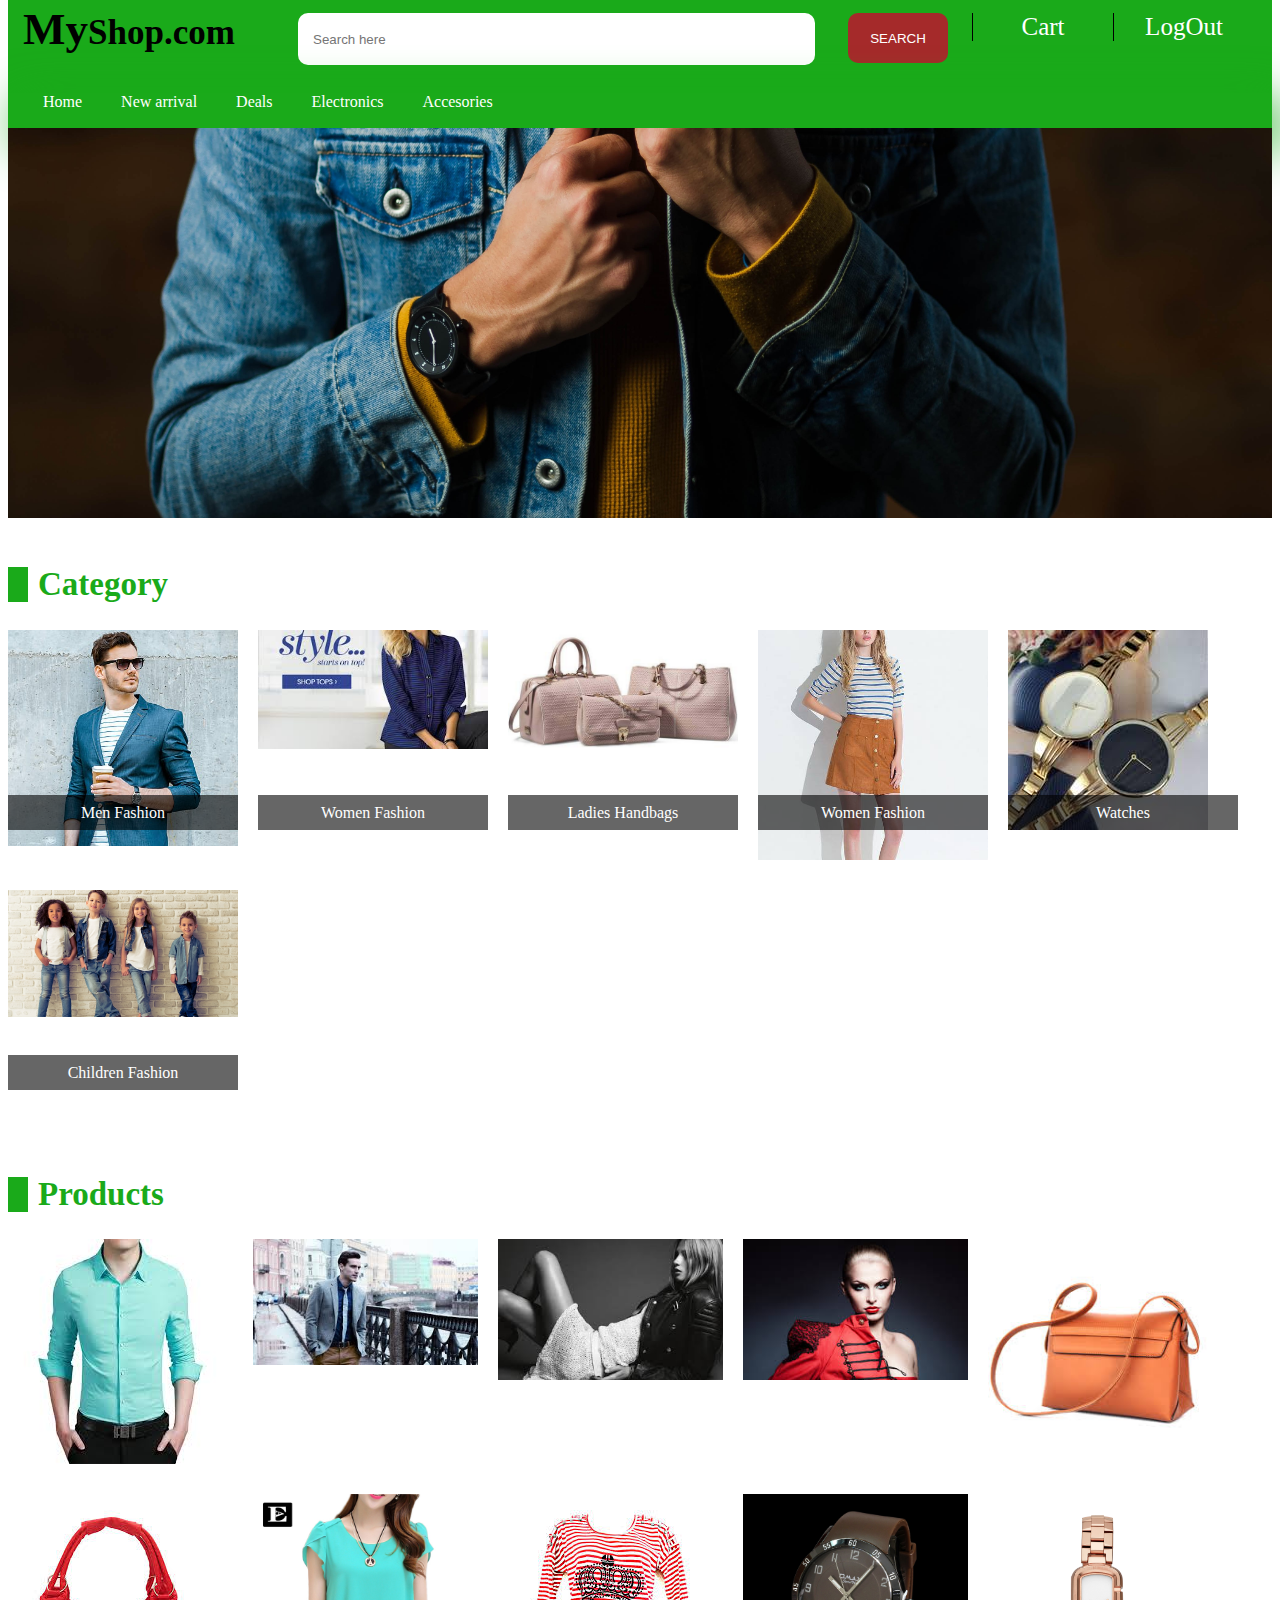
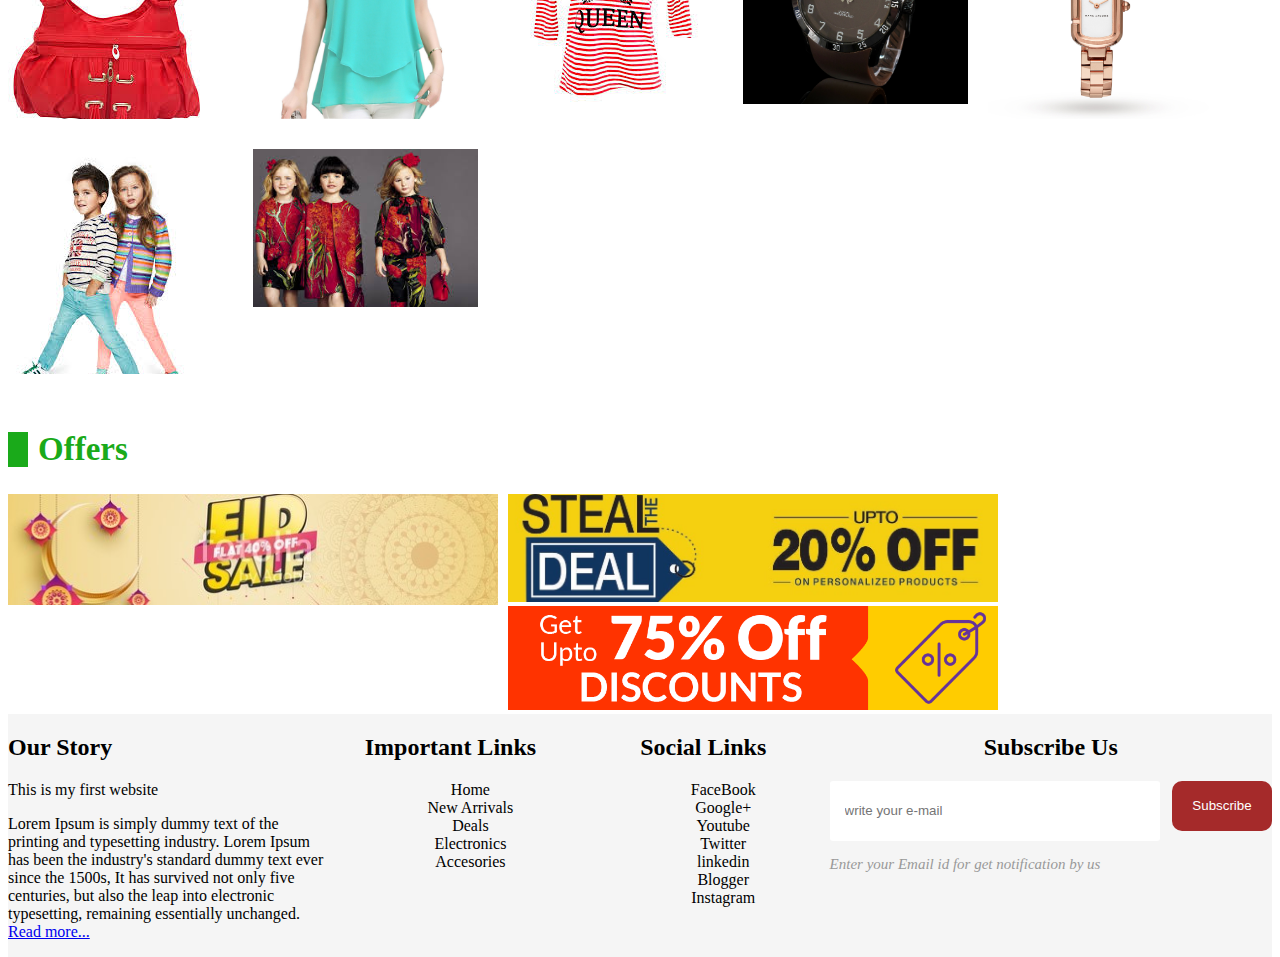
<file: index.html>
<!DOCTYPE html>
<html lang="en">
<head>

    <title>::My Shop::</title>
    <link rel="stylesheet" href="css/style.css" type="text/css">
    <link rel="stylesheet" href="css/media.css" type="text/css">
</head>
<body>
<div id="wrapper">
    <div id="header">
        <!-- main header-->
        <div id="main-header">
            <!--logo-->
            <div id="logo">
                <a href="index.html" style="text-decoration: none"><span id="ist">My</span><span id="iist">Shop.com</span></a>
            </div>
            <!--search area-->
            <div id="search">
                <form action="">
                    <input class="Search-area" type="text" name="text" placeholder="Search here">
                    <button type="button" class="Search-btn">SEARCH</button>
                </form>
            </div>
            <!-- user menu-->
            <div id="user-menu">
                <li><a href="cart.html">Cart</a></li>
                <li><a href="index1.html">LogOut</a></li>
            </div>
        </div>
    </div>
    <!-- navigation-->
        <div id="navigation">
        <nav>
            <a href="index.html">Home</a>
            <a href="new-arrival.html">New arrival</a>
            <a href="deals.html">Deals</a>
            <a href="electronics.html">Electronics</a>
            <a href="accesories.html">Accesories</a>
        </nav>

    </div>
    <!-- home slider -->
    <div class="slideshow-container">

        <div class="mySlides fade">
            <img src="images/img1.jpg" style="width:100%">
        </div>
        <div class="mySlides fade">
            <img src="images/img2.jpg" style="width:100%">
        </div>
        <div class="mySlides fade">
            <img src="images/img3.jpg" style="width:100%">
        </div>
        <div class="mySlides fade">
            <img src="images/img4.jpg" style="width:100%">
        </div>
    </div>
    <br>
    <div style="text-align:center">
        <span class="dot"></span>
        <span class="dot"></span>
        <span class="dot"></span>
        <span class="dot"></span>
    </div>
    <!-- category boxes -->
<div class="container">
    <div id="heading-block">
<h2>Category</h2>
    </div>
    <a href="men-fashion.html">
        <div class="catbox">
            <img src="images/cat1.jpg" alt="men-shirt">
            <span>Men Fashion</span>
        </div>
    </a>
    <a href="women-fashion.html">
        <div class="catbox">
            <img src="images/cat2.jpg" alt="men-shirt">
            <span>Women Fashion</span>
        </div>
    </a>
    <a href="handbag.html">
        <div class="catbox">
            <img src="images/cat3.jpg" alt="men-shirt">
            <span>Ladies Handbags</span>
        </div>
    </a>
    <a href="women-fashion.html">
        <div class="catbox">
            <img src="images/cat4.jpg" alt="men-shirt">
            <span>Women Fashion</span>
        </div>
    </a>
    <a href="watches.html">
        <div class="catbox">
            <img src="images/cat5.jpg" alt="men-shirt">
            <span>Watches</span>
        </div>
    </a>
    <a href="kids-fashion.html">
        <div class="catbox">
            <img src="images/cat6.jpg" alt="men-shirt">
            <span>Children Fashion</span>
        </div>
    </a>
    <!-- heading of category-->
    <div id="heading-block">
        <h2>Products</h2>
</div>
    <div class="prod-container">
        <!--first product -->
<div class="prod-box">
    <img src="images/pro1.jpg" alt="man suit">
    <div class="prod-trans">
    <div class="prod-feature">
        <p>Man special suit</p>
        <p style="color: #fff; font-weight: bold;">Price: $100</p>
        <input type="button" value="Add to cart">
    </div>
    </div>
</div>
        <!--second product -->

        <div class="prod-box">
            <img src="images/pro2.jpg" alt="man suit">
            <div class="prod-trans">
                <div class="prod-feature">
                    <p>Man special suit</p>
                    <p style="color: #fff; font-weight: bold;">Price: $100</p>
                    <input type="button" value="Add to cart">
                </div>
            </div>
        </div>

        <!--3rd product -->

        <div class="prod-box">
            <img src="images/pro3.jpg" alt="man suit">
            <div class="prod-trans">
                <div class="prod-feature">
                    <p>ladies jacket</p>
                    <p style="color: #fff; font-weight: bold;">Price: $100</p>
                    <input type="button" value="Add to cart">
                </div>
            </div>
        </div>

        <!--4th product -->

        <div class="prod-box">
            <img src="images/pro4.jpg" alt="man suit">
            <div class="prod-trans">
                <div class="prod-feature">
                    <p>ladies jacket</p>
                    <p style="color: #fff; font-weight: bold;">Price: $100</p>
                    <input type="button" value="Add to cart">
                </div>
            </div>
        </div>

        <!--5th product -->

        <div class="prod-box">
            <img src="images/pro5.jpg" alt="man suit">
            <div class="prod-trans">
                <div class="prod-feature">
                    <p>ladies handbag</p>
                    <p style="color: #fff; font-weight: bold;">Price: $100</p>
                    <input type="button" value="Add to cart">
                </div>
            </div>
        </div>

        <!--6th product -->

        <div class="prod-box">
            <img src="images/pro6.jpg" alt="man suit">
            <div class="prod-trans">
                <div class="prod-feature">
                    <p>ladies handbag</p>
                    <p style="color: #fff; font-weight: bold;">Price: $100</p>
                    <input type="button" value="Add to cart">
                </div>
            </div>
        </div>

        <!--7th product -->

        <div class="prod-box">
            <img src="images/pro7.jpg" alt="man suit">
            <div class="prod-trans">
                <div class="prod-feature">
                    <p>ladies top</p>
                    <p style="color: #fff; font-weight: bold;">Price: $100</p>
                    <input type="button" value="Add to cart">
                </div>
            </div>
        </div>

        <!--8th product -->

        <div class="prod-box">
            <img src="images/pro8.jpg" alt="man suit">
            <div class="prod-trans">
                <div class="prod-feature">
                    <p>ladies top</p>
                    <p style="color: #fff; font-weight: bold;">Price: $100</p>
                    <input type="button" value="Add to cart">
                </div>
            </div>
        </div>

        <!--9th product -->

        <div class="prod-box">
            <img src="images/pro9.jpg" alt="man suit">
            <div class="prod-trans">
                <div class="prod-feature">
                    <p>Man Watch</p>
                    <p style="color: #fff; font-weight: bold;">Price: $100</p>
                    <input type="button" value="Add to cart">
                </div>
            </div>
        </div>

        <!--10th product -->

        <div class="prod-box">
            <img src="images/pro10.jpg" alt="man suit">
            <div class="prod-trans">
                <div class="prod-feature">
                    <p>Women watch</p>
                    <p style="color: #fff; font-weight: bold;">Price: $100</p>
                    <input type="button" value="Add to cart">
                </div>
            </div>
        </div>

        <!--11th product -->

        <div class="prod-box">
            <img src="images/pro11.jpg" alt="man suit">
            <div class="prod-trans">
                <div class="prod-feature">
                    <p>kids clothes</p>
                    <p style="color: #fff; font-weight: bold;">Price: $100</p>
                    <input type="button" value="Add to cart">
                </div>
            </div>
        </div>

        <!--12th product -->

        <div class="prod-box">
            <img src="images/pro12.jpg" alt="man suit">
            <div class="prod-trans">
                <div class="prod-feature">
                    <p>kids</p>
                    <p style="color: #fff; font-weight: bold;">Price: $100</p>
                    <input type="button" value="Add to cart">
                </div>
            </div>
        </div>
        
        <div class="container">
            <div id="heading-block">
                <h2>Offers</h2>
            </div>
            <!--offer-boxes-->
            <div class="offer">
                <a href="#"><img src="images/offers1.jpg" alt=""></a>
            </div>
            <div class="offer">
                <a href="#"><img src="images/offers2.jpg" alt=""></a>
            </div>
            <div class="offer">
                <a href="#"><img src="images/offers3.jpg" alt=""></a>
            </div>
        </div>
        
        
    </div>

    <div id="footer">
        <div class="container">
    <div class="footer_sub">
        <h2>Our Story</h2>
        <p>This is my first website</p>
        <p>Lorem Ipsum is simply dummy text of the printing and typesetting industry.
            Lorem Ipsum has been the industry's standard dummy text ever since the 1500s,
            It has survived not only five centuries, but also the leap into electronic typesetting,
            remaining essentially unchanged. <span><a href="#">Read more...</a></span> </p>
    </div>
            <div class="footer_sub_2">
                <center>
                    <h2>Important Links</h2>
                    <ul>
                        <li><a href="index.html">Home</a></li>
                        <li><a href="new-arrival.html">New Arrivals</a></li>
                        <li><a href="deals.html">Deals</a></li>
                        <li><a href="electronics.html">Electronics</a></li>
                        <li><a href="accesories.html">Accesories</a></li>

                    </ul>
                </center>

            </div>
            <div class="footer_sub_2">
                <center>
                    <h2>Social Links</h2>
                    <ul>
                        <li><a href="#">FaceBook</a></li>
                        <li><a href="#">Google+</a></li>
                        <li><a href="#">Youtube</a></li>
                        <li><a href="#">Twitter</a></li>
                        <li><a href="#">linkedin</a></li>
                        <li><a href="#">Blogger</a></li>
                        <li><a href="#">Instagram</a></li>
                    </ul>
                </center>

            </div>
            <div class="footer_sub_3">
                <center>
                    <h2>Subscribe Us</h2>
                    <input type="text" name="subs" placeholder="write your e-mail" class="subs">
                    <button type="button" class="sub_btn">Subscribe</button>
                    <p class="sub_p">Enter your Email id for get notification by us</p>
                </center>
            </div>
            <div class="footer_sub_1"></div>
            <div class="footer_sub_2"></div>
            <div class="footer_sub_3"></div>
        </div>
    </div>
</div>















<script>
    var slideIndex = 0;
    showSlides();

    function showSlides() {
        var i;
        var slides = document.getElementsByClassName("mySlides");
        var dots = document.getElementsByClassName("dot");
        for (i = 0; i < slides.length; i++) {
            slides[i].style.display = "none";
        }
        slideIndex++;
        if (slideIndex > slides.length) {slideIndex = 1}
        for (i = 0; i < dots.length; i++) {
            dots[i].className = dots[i].className.replace(" active", "");
        }
        slides[slideIndex-1].style.display = "block";
        dots[slideIndex-1].className += " active";
        setTimeout(showSlides, 2000);
    }
</script>
</body>
</html>
</file>
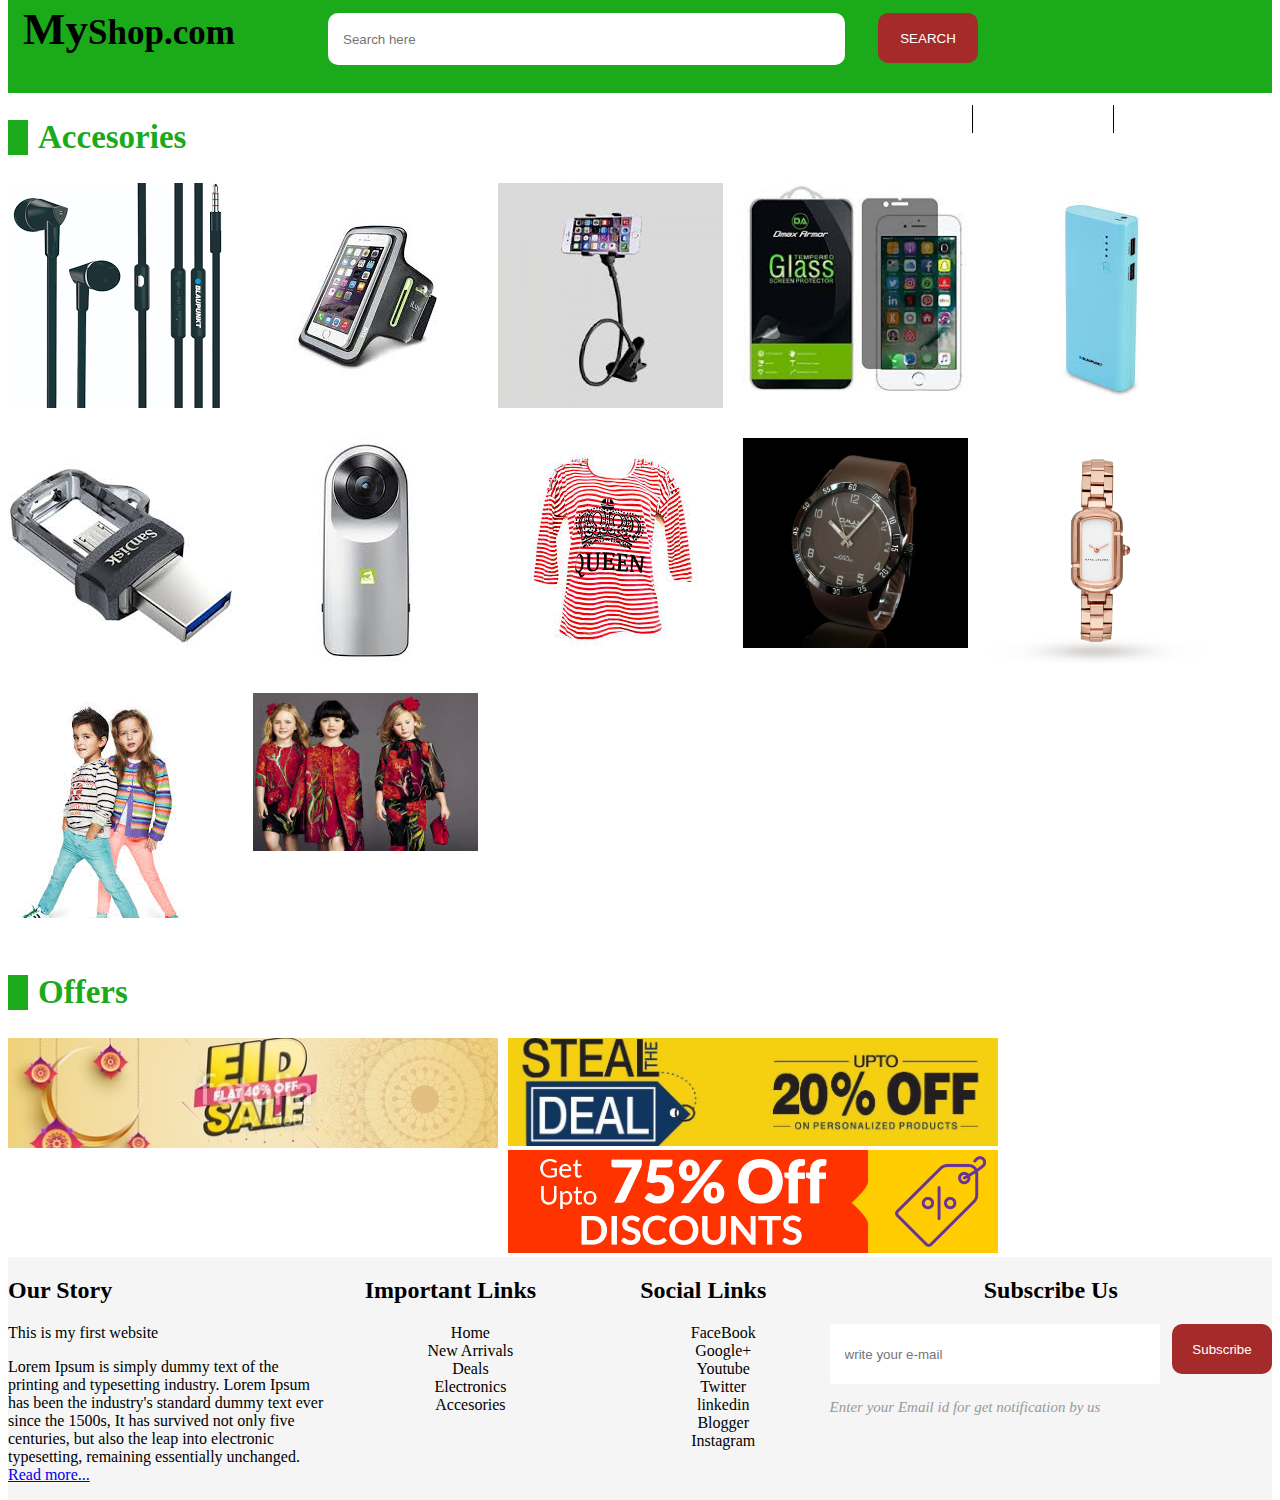
<file: accesories.html>
<!DOCTYPE html>
<html lang="en">
<head>
    <meta charset="UTF-8">
    <title>men fashion</title>
    <link rel="stylesheet" href="css/style.css" type="text/css">
</head>
<body>
<div id="wrapper">
    <div id="main-header">
        <!--logo-->
        <div id="logo">
            <a href="index.html" style="text-decoration: none"><span id="ist">My</span><span id="iist">Shop.com</span></a>
        </div>
        <!--search area-->
        <div id="search">
            <form action="">
                <input class="Search-area" type="text" name="text" placeholder="Search here">
                <input class="Search-btn" type="Submit" name="Submit" value="SEARCH">
            </form>
        </div>
        <!-- user menu-->
        <div id="user-menu">
            <li><a href="cart.html">Cart</a></li>
            <li><a href="index.html">HOME</a></li>
        </div>
    </div>

    <!-- heading of category-->
    <div id="heading-block">
        <h2>Accesories</h2>
    </div>
    <div class="prod-container">
        <!--first product -->
        <div class="prod-box">
            <img src="images/ae1.png" alt="man suit">
            <div class="prod-trans">
                <div class="prod-feature">
                    <p>accesories</p>
                    <p style="color: #fff; font-weight: bold;">Price: $10</p>
                    <input type="button" value="Add to cart">
                </div>
            </div>
        </div>
        <!--second product -->

        <div class="prod-box">
            <img src="images/ae2.jpg" alt="man suit">
            <div class="prod-trans">
                <div class="prod-feature">
                    <p>accesories</p>
                    <p style="color: #fff; font-weight: bold;">Price: $10</p>
                    <input type="button" value="Add to cart">
                </div>
            </div>
        </div>

        <!--3rd product -->

        <div class="prod-box">
            <img src="images/ae3.jpg" alt="man suit">
            <div class="prod-trans">
                <div class="prod-feature">
                    <p>accesories</p>
                    <p style="color: #fff; font-weight: bold;">Price: $10</p>
                    <input type="button" value="Add to cart">
                </div>
            </div>
        </div>

        <!--4th product -->

        <div class="prod-box">
            <img src="images/ae4.jpg" alt="man suit">
            <div class="prod-trans">
                <div class="prod-feature">
                    <p>accesories</p>
                    <p style="color: #fff; font-weight: bold;">Price: $10</p>
                    <input type="button" value="Add to cart">
                </div>
            </div>
        </div>

        <!--5th product -->

        <div class="prod-box">
            <img src="images/ae5.jpg" alt="man suit">
            <div class="prod-trans">
                <div class="prod-feature">
                    <p>accesories</p>
                    <p style="color: #fff; font-weight: bold;">Price: $10</p>
                    <input type="button" value="Add to cart">
                </div>
            </div>
        </div>

        <!--6th product -->

        <div class="prod-box">
            <img src="images/ae6.jpg" alt="man suit">
            <div class="prod-trans">
                <div class="prod-feature">
                    <p>accesories</p>
                    <p style="color: #fff; font-weight: bold;">Price: $10</p>
                    <input type="button" value="Add to cart">
                </div>
            </div>
        </div>

        <!--7th product -->

        <div class="prod-box">
            <img src="images/ae7.jpg" alt="man suit">
            <div class="prod-trans">
                <div class="prod-feature">
                    <p>accesories</p>
                    <p style="color: #fff; font-weight: bold;">Price: $10</p>
                    <input type="button" value="Add to cart">
                </div>
            </div>
        </div>

        <!--8th product -->

        <div class="prod-box">
            <img src="images/pro8.jpg" alt="man suit">
            <div class="prod-trans">
                <div class="prod-feature">
                    <p>ladies top</p>
                    <p style="color: #fff; font-weight: bold;">Price: $100</p>
                    <input type="button" value="Add to cart">
                </div>
            </div>
        </div>

        <!--9th product -->

        <div class="prod-box">
            <img src="images/pro9.jpg" alt="man suit">
            <div class="prod-trans">
                <div class="prod-feature">
                    <p>Man Watch</p>
                    <p style="color: #fff; font-weight: bold;">Price: $100</p>
                    <input type="button" value="Add to cart">
                </div>
            </div>
        </div>

        <!--10th product -->

        <div class="prod-box">
            <img src="images/pro10.jpg" alt="man suit">
            <div class="prod-trans">
                <div class="prod-feature">
                    <p>Women watch</p>
                    <p style="color: #fff; font-weight: bold;">Price: $100</p>
                    <input type="button" value="Add to cart">
                </div>
            </div>
        </div>

        <!--11th product -->

        <div class="prod-box">
            <img src="images/pro11.jpg" alt="man suit">
            <div class="prod-trans">
                <div class="prod-feature">
                    <p>kids clothes</p>
                    <p style="color: #fff; font-weight: bold;">Price: $100</p>
                    <input type="button" value="Add to cart">
                </div>
            </div>
        </div>

        <!--12th product -->

        <div class="prod-box">
            <img src="images/pro12.jpg" alt="man suit">
            <div class="prod-trans">
                <div class="prod-feature">
                    <p>kids</p>
                    <p style="color: #fff; font-weight: bold;">Price: $100</p>
                    <input type="button" value="Add to cart">
                </div>
            </div>
        </div>

        <div class="container">
            <div id="heading-block">
                <h2>Offers</h2>
            </div>
            <!--offer-boxes-->
            <div class="offer">
                <a href="#"><img src="images/offers1.jpg" alt=""></a>
            </div>
            <div class="offer">
                <a href="#"><img src="images/offers2.jpg" alt=""></a>
            </div>
            <div class="offer">
                <a href="#"><img src="images/offers3.jpg" alt=""></a>
            </div>
        </div>


    </div>




















    <div id="footer">
        <div class="container">
            <div class="footer_sub">
                <h2>Our Story</h2>
                <p>This is my first website</p>
                <p>Lorem Ipsum is simply dummy text of the printing and typesetting industry.
                    Lorem Ipsum has been the industry's standard dummy text ever since the 1500s,
                    It has survived not only five centuries, but also the leap into electronic typesetting,
                    remaining essentially unchanged. <span><a href="#">Read more...</a></span> </p>
            </div>
            <div class="footer_sub_2">
                <center>
                    <h2>Important Links</h2>
                    <ul>
                        <li><a href="index.html">Home</a></li>
                        <li><a href="new-arrival.html">New Arrivals</a></li>
                        <li><a href="deals.html">Deals</a></li>
                        <li><a href="electronics.html">Electronics</a></li>
                        <li><a href="accesories.html">Accesories</a></li>
                    </ul>
                </center>

            </div>
            <div class="footer_sub_2">
                <center>
                    <h2>Social Links</h2>
                    <ul>
                        <li><a href="#">FaceBook</a></li>
                        <li><a href="#">Google+</a></li>
                        <li><a href="#">Youtube</a></li>
                        <li><a href="#">Twitter</a></li>
                        <li><a href="#">linkedin</a></li>
                        <li><a href="#">Blogger</a></li>
                        <li><a href="#">Instagram</a></li>
                    </ul>
                </center>

            </div>
            <div class="footer_sub_3">
                <center>
                    <h2>Subscribe Us</h2>
                    <input type="text" name="subs" placeholder="write your e-mail" class="subs">
                    <button type="button" class="sub_btn">Subscribe</button>
                    <p class="sub_p">Enter your Email id for get notification by us</p>
                </center>
            </div>
            <div class="footer_sub_1"></div>
            <div class="footer_sub_2"></div>
            <div class="footer_sub_3"></div>
        </div>
    </div>
</div>
</body>
</html>
</file>
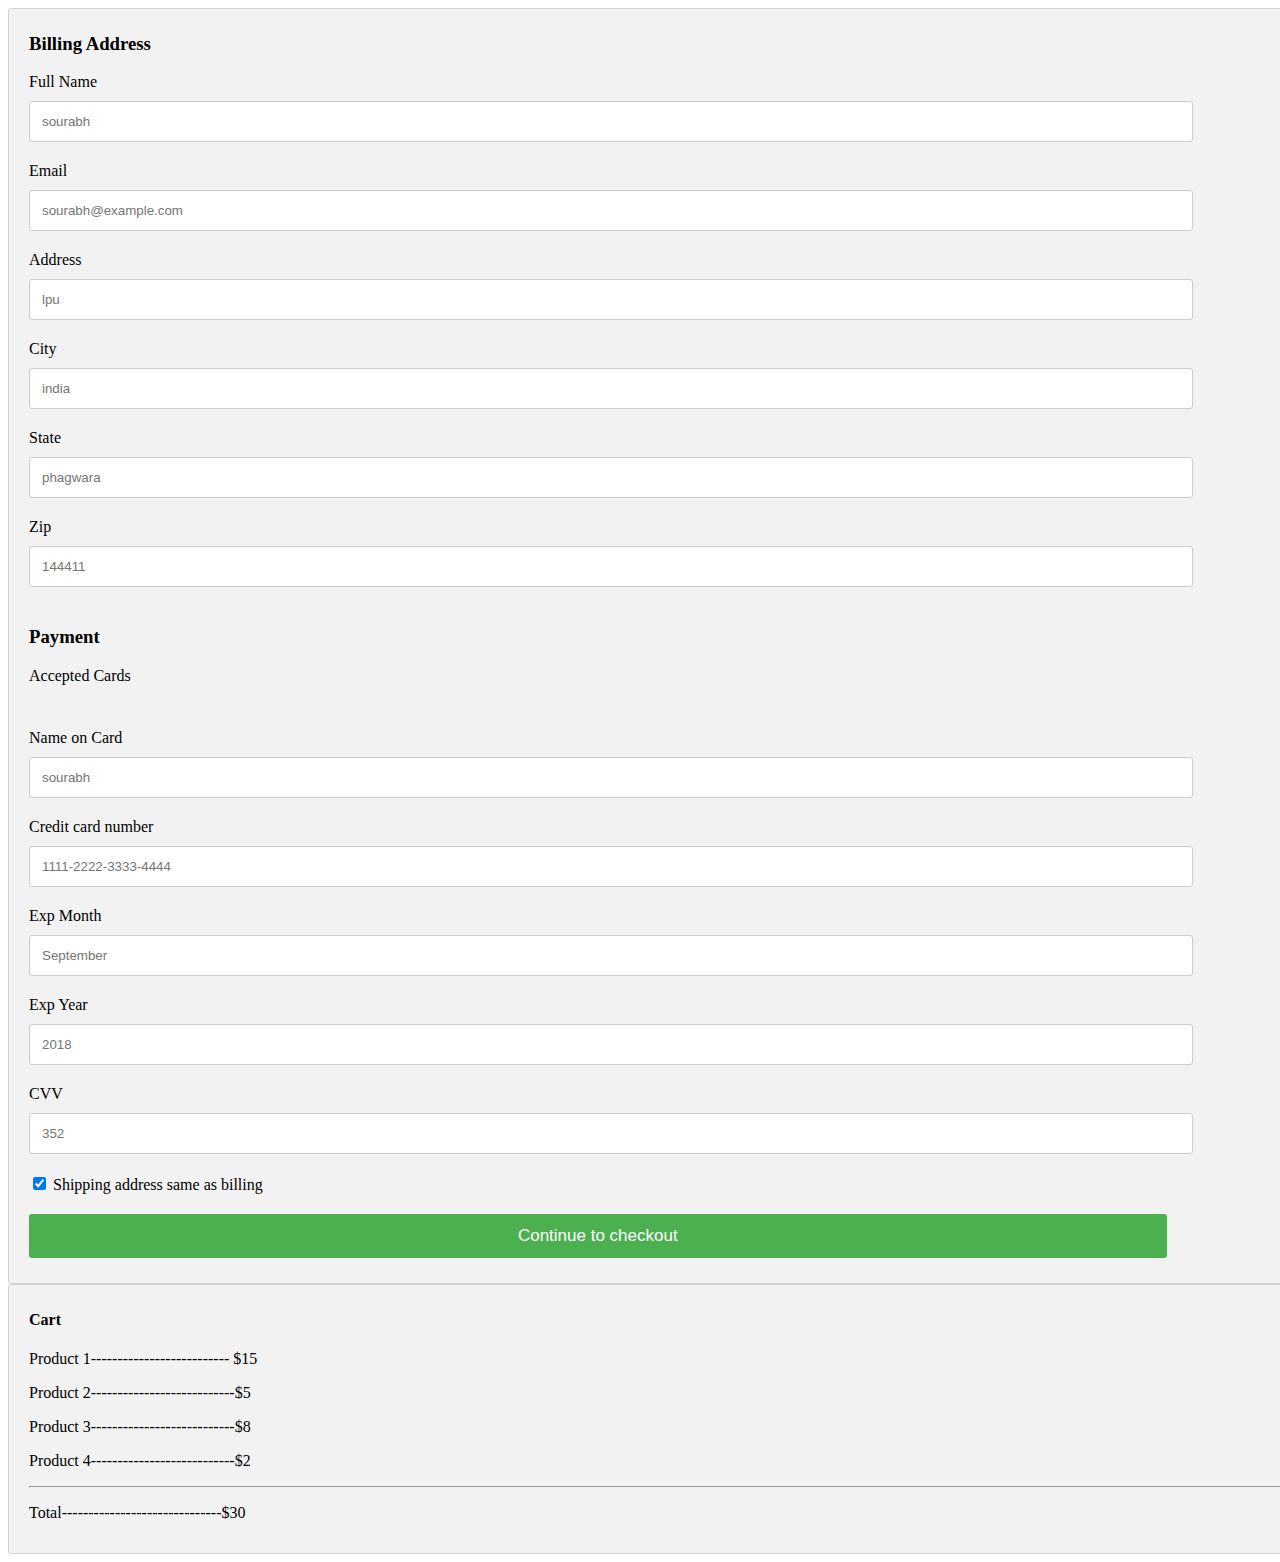
<file: cart.html>
<!DOCTYPE html>
<html lang="en">
<head>
    <meta charset="UTF-8">
    <title>cart</title>
    <link rel="stylesheet" href="css/style3.css" type="text/css">
    <link rel="stylesheet" href="css/style.css" type="text/css">

</head>
<body>







    <div class="row">
        <div class="col-75">
            <div class="container">
                <form action="#">

                    <div class="row">
                        <div class="col-50">
                            <h3>Billing Address</h3>
                            <label for="fname"><i class="fa fa-user"></i> Full Name</label>
                            <input type="text" id="fname" name="firstname" placeholder="sourabh">
                            <label for="email"><i class="fa fa-envelope"></i> Email</label>
                            <input type="text" id="email" name="email" placeholder="sourabh@example.com">
                            <label for="adr"><i class="fa fa-address-card-o"></i> Address</label>
                            <input type="text" id="adr" name="address" placeholder="lpu">
                            <label for="city"><i class="fa fa-institution"></i> City</label>
                            <input type="text" id="city" name="city" placeholder="india">

                            <div class="row">
                                <div class="col-50">
                                    <label for="state">State</label>
                                    <input type="text" id="state" name="state" placeholder="phagwara">
                                </div>
                                <div class="col-50">
                                    <label for="zip">Zip</label>
                                    <input type="text" id="zip" name="zip" placeholder="144411">
                                </div>
                            </div>
                        </div>

                        <div class="col-50">
                            <h3>Payment</h3>
                            <label for="fname">Accepted Cards</label>
                            <div class="icon-container">
                                <i class="fa fa-cc-visa" style="color:navy;"></i>
                                <i class="fa fa-cc-amex" style="color:blue;"></i>
                                <i class="fa fa-cc-mastercard" style="color:red;"></i>
                                <i class="fa fa-cc-discover" style="color:orange;"></i>
                            </div>
                            <label for="cname">Name on Card</label>
                            <input type="text" id="cname" name="cardname" placeholder="sourabh">
                            <label for="ccnum">Credit card number</label>
                            <input type="text" id="ccnum" name="cardnumber" placeholder="1111-2222-3333-4444">
                            <label for="expmonth">Exp Month</label>
                            <input type="text" id="expmonth" name="expmonth" placeholder="September">

                            <div class="row">
                                <div class="col-50">
                                    <label for="expyear">Exp Year</label>
                                    <input type="text" id="expyear" name="expyear" placeholder="2018">
                                </div>
                                <div class="col-50">
                                    <label for="cvv">CVV</label>
                                    <input type="text" id="cvv" name="cvv" placeholder="352">
                                </div>
                            </div>
                        </div>

                    </div>
                    <label>
                        <input type="checkbox" checked="checked" name="sameadr"> Shipping address same as billing
                    </label>
                    <a href="index.html"><button type="button" class="btn">Continue to checkout</button></a>

                </form>
            </div>
        </div>

        <div class="col-25">
            <div class="container">
                <h4>Cart
                    <span class="price" style="color:black">
          <i class="fa fa-shopping-cart"></i>
          <b>4</b>
        </span>
                </h4>
                <p>Product 1-------------------------- $15 <br>
                <p>Product 2---------------------------$5 <br>
                <p>Product 3---------------------------$8 <br>
                <p>Product 4---------------------------$2 <br>
                <hr>
                <p>Total------------------------------$30 <br>
            </div>
        </div>
    </div>

</body>
</html>
</file>
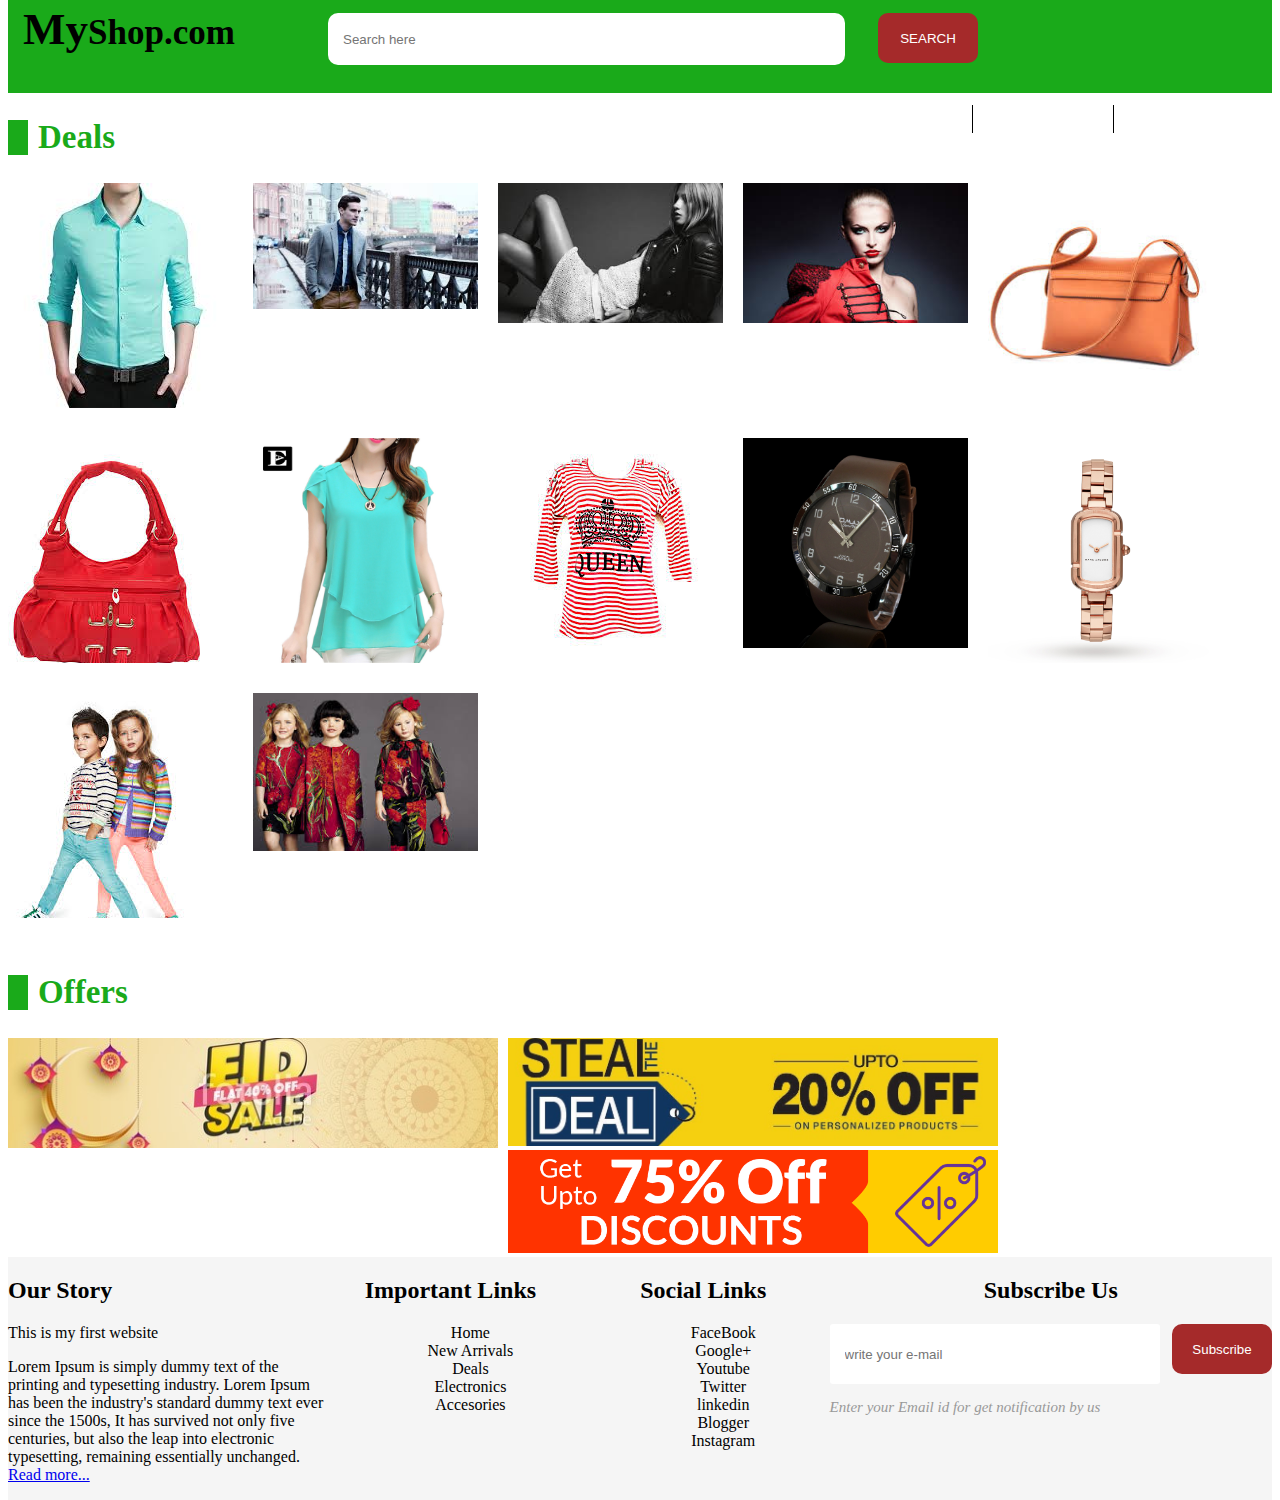
<file: deals.html>
<!DOCTYPE html>
<html lang="en">
<head>
    <meta charset="UTF-8">
    <title>men fashion</title>
    <link rel="stylesheet" href="css/style.css" type="text/css">
</head>
<body>
<div id="wrapper">
    <div id="main-header">
        <!--logo-->
        <div id="logo">
            <a href="index.html" style="text-decoration: none"><span id="ist">My</span><span id="iist">Shop.com</span></a>
        </div>
        <!--search area-->
        <div id="search">
            <form action="">
                <input class="Search-area" type="text" name="text" placeholder="Search here">
                <button type="button" class="Search-btn">SEARCH</button>
            </form>
        </div>
        <!-- user menu-->
        <div id="user-menu">
            <li><a href="cart.html">Cart</a></li>
            <li><a href="index.html">HOME</a></li>
        </div>
    </div>

    <!-- heading of category-->
    <div id="heading-block">
        <h2>Deals</h2>
    </div>
    <div class="prod-container">
        <!--first product -->
        <div class="prod-box">
            <img src="images/pro1.jpg" alt="man suit">
            <div class="prod-trans">
                <div class="prod-feature">
                    <p>Man special suit</p>
                    <p style="color: #fff; font-weight: bold;">Price: $100</p>
                    <input type="button" value="Add to cart">
                </div>
            </div>
        </div>
        <!--second product -->

        <div class="prod-box">
            <img src="images/pro2.jpg" alt="man suit">
            <div class="prod-trans">
                <div class="prod-feature">
                    <p>Man special suit</p>
                    <p style="color: #fff; font-weight: bold;">Price: $100</p>
                    <input type="button" value="Add to cart">
                </div>
            </div>
        </div>

        <!--3rd product -->

        <div class="prod-box">
            <img src="images/pro3.jpg" alt="man suit">
            <div class="prod-trans">
                <div class="prod-feature">
                    <p>ladies jacket</p>
                    <p style="color: #fff; font-weight: bold;">Price: $100</p>
                    <input type="button" value="Add to cart">
                </div>
            </div>
        </div>

        <!--4th product -->

        <div class="prod-box">
            <img src="images/pro4.jpg" alt="man suit">
            <div class="prod-trans">
                <div class="prod-feature">
                    <p>ladies jacket</p>
                    <p style="color: #fff; font-weight: bold;">Price: $100</p>
                    <input type="button" value="Add to cart">
                </div>
            </div>
        </div>

        <!--5th product -->

        <div class="prod-box">
            <img src="images/pro5.jpg" alt="man suit">
            <div class="prod-trans">
                <div class="prod-feature">
                    <p>ladies handbag</p>
                    <p style="color: #fff; font-weight: bold;">Price: $100</p>
                    <input type="button" value="Add to cart">
                </div>
            </div>
        </div>

        <!--6th product -->

        <div class="prod-box">
            <img src="images/pro6.jpg" alt="man suit">
            <div class="prod-trans">
                <div class="prod-feature">
                    <p>ladies handbag</p>
                    <p style="color: #fff; font-weight: bold;">Price: $100</p>
                    <input type="button" value="Add to cart">
                </div>
            </div>
        </div>

        <!--7th product -->

        <div class="prod-box">
            <img src="images/pro7.jpg" alt="man suit">
            <div class="prod-trans">
                <div class="prod-feature">
                    <p>ladies top</p>
                    <p style="color: #fff; font-weight: bold;">Price: $100</p>
                    <input type="button" value="Add to cart">
                </div>
            </div>
        </div>

        <!--8th product -->

        <div class="prod-box">
            <img src="images/pro8.jpg" alt="man suit">
            <div class="prod-trans">
                <div class="prod-feature">
                    <p>ladies top</p>
                    <p style="color: #fff; font-weight: bold;">Price: $100</p>
                    <input type="button" value="Add to cart">
                </div>
            </div>
        </div>

        <!--9th product -->

        <div class="prod-box">
            <img src="images/pro9.jpg" alt="man suit">
            <div class="prod-trans">
                <div class="prod-feature">
                    <p>Man Watch</p>
                    <p style="color: #fff; font-weight: bold;">Price: $100</p>
                    <input type="button" value="Add to cart">
                </div>
            </div>
        </div>

        <!--10th product -->

        <div class="prod-box">
            <img src="images/pro10.jpg" alt="man suit">
            <div class="prod-trans">
                <div class="prod-feature">
                    <p>Women watch</p>
                    <p style="color: #fff; font-weight: bold;">Price: $100</p>
                    <input type="button" value="Add to cart">
                </div>
            </div>
        </div>

        <!--11th product -->

        <div class="prod-box">
            <img src="images/pro11.jpg" alt="man suit">
            <div class="prod-trans">
                <div class="prod-feature">
                    <p>kids clothes</p>
                    <p style="color: #fff; font-weight: bold;">Price: $100</p>
                    <input type="button" value="Add to cart">
                </div>
            </div>
        </div>

        <!--12th product -->

        <div class="prod-box">
            <img src="images/pro12.jpg" alt="man suit">
            <div class="prod-trans">
                <div class="prod-feature">
                    <p>kids</p>
                    <p style="color: #fff; font-weight: bold;">Price: $100</p>
                    <input type="button" value="Add to cart">
                </div>
            </div>
        </div>

        <div class="container">
            <div id="heading-block">
                <h2>Offers</h2>
            </div>
            <!--offer-boxes-->
            <div class="offer">
                <a href="#"><img src="images/offers1.jpg" alt=""></a>
            </div>
            <div class="offer">
                <a href="#"><img src="images/offers2.jpg" alt=""></a>
            </div>
            <div class="offer">
                <a href="#"><img src="images/offers3.jpg" alt=""></a>
            </div>
        </div>


    </div>



    <div id="footer">
        <div class="container">
            <div class="footer_sub">
                <h2>Our Story</h2>
                <p>This is my first website</p>
                <p>Lorem Ipsum is simply dummy text of the printing and typesetting industry.
                    Lorem Ipsum has been the industry's standard dummy text ever since the 1500s,
                    It has survived not only five centuries, but also the leap into electronic typesetting,
                    remaining essentially unchanged. <span><a href="#">Read more...</a></span> </p>
            </div>
            <div class="footer_sub_2">
                <center>
                    <h2>Important Links</h2>
                    <ul>
                        <li><a href="index.html">Home</a></li>
                        <li><a href="new-arrival.html">New Arrivals</a></li>
                        <li><a href="deals.html">Deals</a></li>
                        <li><a href="electronics.html">Electronics</a></li>
                        <li><a href="accesories.html">Accesories</a></li>
                    </ul>
                </center>

            </div>
            <div class="footer_sub_2">
                <center>
                    <h2>Social Links</h2>
                    <ul>
                        <li><a href="#">FaceBook</a></li>
                        <li><a href="#">Google+</a></li>
                        <li><a href="#">Youtube</a></li>
                        <li><a href="#">Twitter</a></li>
                        <li><a href="#">linkedin</a></li>
                        <li><a href="#">Blogger</a></li>
                        <li><a href="#">Instagram</a></li>
                    </ul>
                </center>

            </div>
            <div class="footer_sub_3">
                <center>
                    <h2>Subscribe Us</h2>
                    <input type="text" name="subs" placeholder="write your e-mail" class="subs">
                    <button type="button" class="sub_btn">Subscribe</button>
                    <p class="sub_p">Enter your Email id for get notification by us</p>
                </center>
            </div>
            <div class="footer_sub_1"></div>
            <div class="footer_sub_2"></div>
            <div class="footer_sub_3"></div>
        </div>
    </div>
</div>
</body>
</html>
</file>
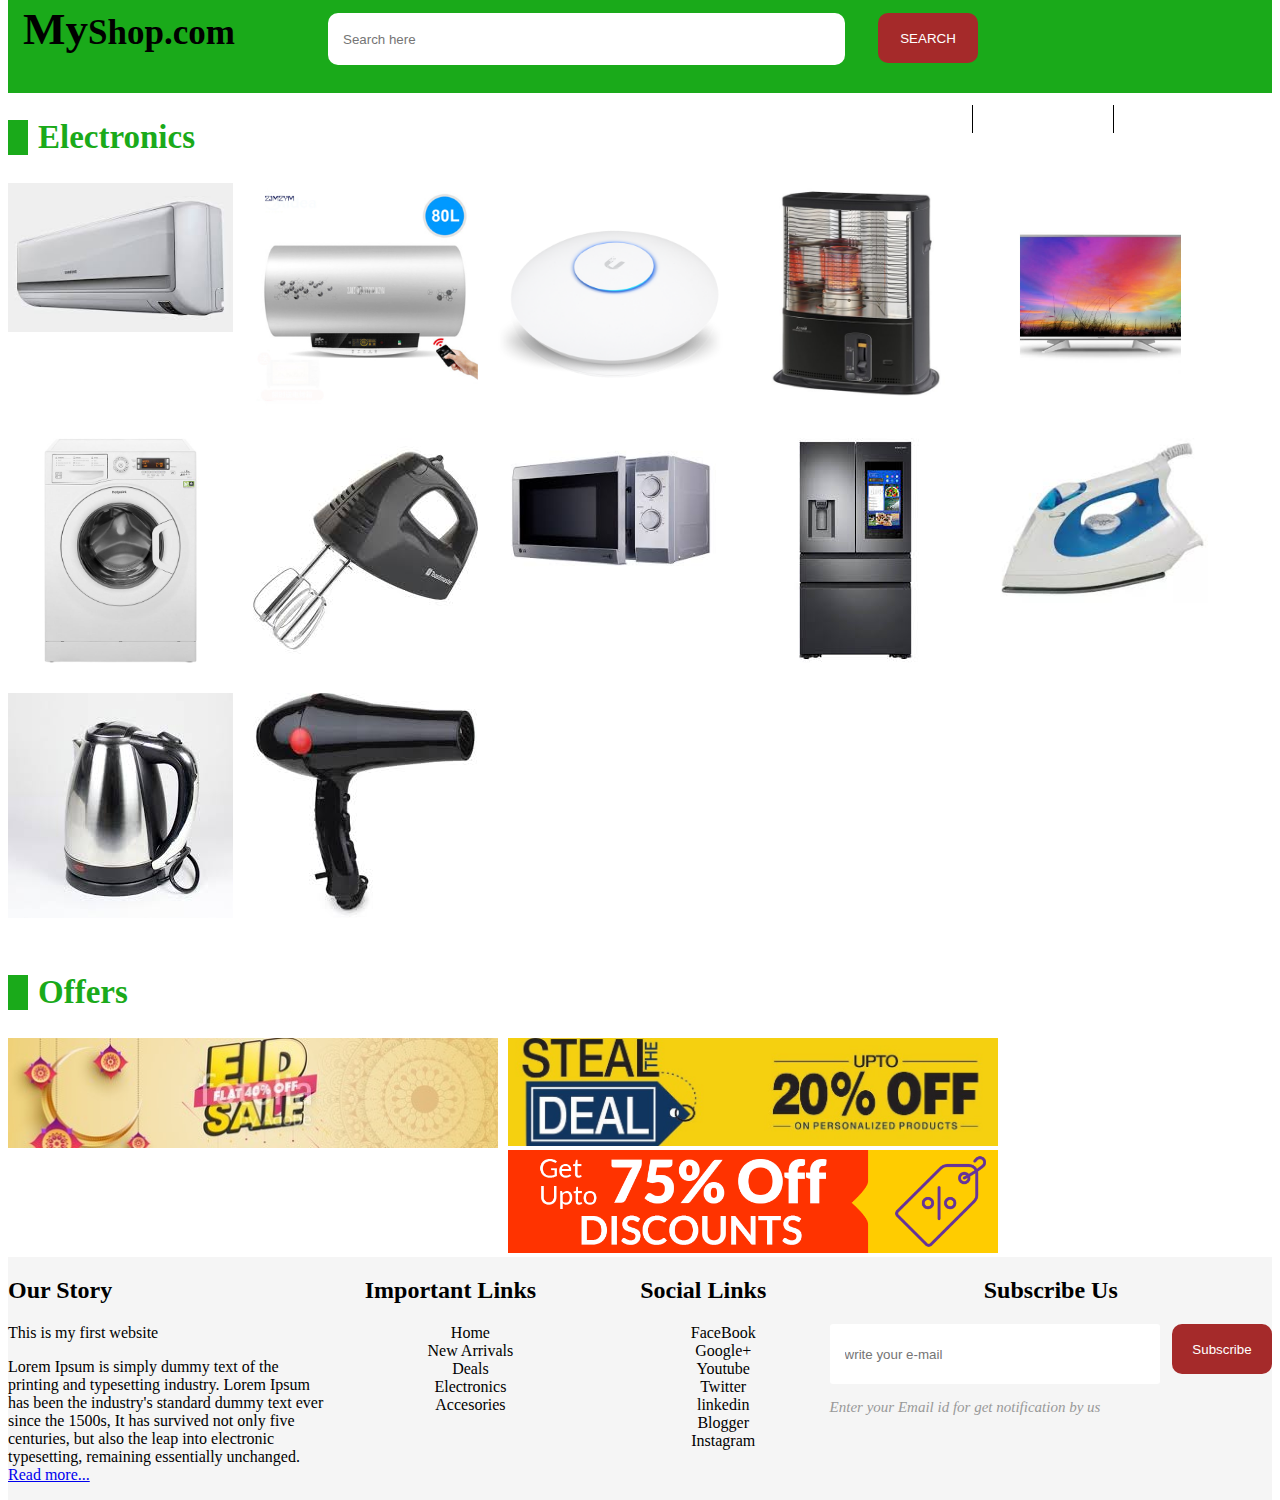
<file: electronics.html>
<!DOCTYPE html>
<html lang="en">
<head>
    <meta charset="UTF-8">
    <title>men fashion</title>
    <link rel="stylesheet" href="css/style.css" type="text/css">
</head>
<body>
<div id="wrapper">
    <div id="main-header">
        <!--logo-->
        <div id="logo">
            <span id="ist">My</span><span id="iist">Shop.com</span>
        </div>
        <!--search area-->
        <div id="search">
            <form action="">
                <input class="Search-area" type="text" name="text" placeholder="Search here">
                <button type="button" class="Search-btn">SEARCH</button>
            </form>
        </div>
        <!-- user menu-->
        <div id="user-menu">
            <li><a href="cart.html">Cart</a></li>
            <li><a href="index.html">HOME</a></li>
        </div>
    </div>

    <!-- heading of category-->
    <div id="heading-block">
        <h2>Electronics</h2>
    </div>
    <div class="prod-container">
        <!--first product -->
        <div class="prod-box">
            <img src="images/a1.jpg" alt="man suit">
            <div class="prod-trans">
                <div class="prod-feature">
                    <p>AC</p>
                    <p style="color: #fff; font-weight: bold;">Price: $100</p>
                    <input type="button" value="Add to cart">
                </div>
            </div>
        </div>
        <!--second product -->

        <div class="prod-box">
            <img src="images/a2.jpg" alt="man suit">
            <div class="prod-trans">
                <div class="prod-feature">
                    <p>Gyser</p>
                    <p style="color: #fff; font-weight: bold;">Price: $100</p>
                    <input type="button" value="Add to cart">
                </div>
            </div>
        </div>

        <!--3rd product -->

        <div class="prod-box">
            <img src="images/a3.png" alt="man suit">
            <div class="prod-trans">
                <div class="prod-feature">
                    <p>Modem</p>
                    <p style="color: #fff; font-weight: bold;">Price: $100</p>
                    <input type="button" value="Add to cart">
                </div>
            </div>
        </div>

        <!--4th product -->

        <div class="prod-box">
            <img src="images/a4.jpg" alt="man suit">
            <div class="prod-trans">
                <div class="prod-feature">
                    <p>Heater</p>
                    <p style="color: #fff; font-weight: bold;">Price: $100</p>
                    <input type="button" value="Add to cart">
                </div>
            </div>
        </div>

        <!--5th product -->

        <div class="prod-box">
            <img src="images/a5.jpg" alt="man suit">
            <div class="prod-trans">
                <div class="prod-feature">
                    <p>LED</p>
                    <p style="color: #fff; font-weight: bold;">Price: $100</p>
                    <input type="button" value="Add to cart">
                </div>
            </div>
        </div>

        <!--6th product -->

        <div class="prod-box">
            <img src="images/a6.jpg" alt="man suit">
            <div class="prod-trans">
                <div class="prod-feature">
                    <p>washing machine</p>
                    <p style="color: #fff; font-weight: bold;">Price: $100</p>
                    <input type="button" value="Add to cart">
                </div>
            </div>
        </div>

        <!--7th product -->

        <div class="prod-box">
            <img src="images/a7.jpg" alt="man suit">
            <div class="prod-trans">
                <div class="prod-feature">
                    <p>Mixer</p>
                    <p style="color: #fff; font-weight: bold;">Price: $100</p>
                    <input type="button" value="Add to cart">
                </div>
            </div>
        </div>

        <!--8th product -->

        <div class="prod-box">
            <img src="images/a8.jpg" alt="man suit">
            <div class="prod-trans">
                <div class="prod-feature">
                    <p>Microwave Oven</p>
                    <p style="color: #fff; font-weight: bold;">Price: $100</p>
                    <input type="button" value="Add to cart">
                </div>
            </div>
        </div>

        <!--9th product -->

        <div class="prod-box">
            <img src="images/a9.jpg" alt="man suit">
            <div class="prod-trans">
                <div class="prod-feature">
                    <p>Fridge</p>
                    <p style="color: #fff; font-weight: bold;">Price: $100</p>
                    <input type="button" value="Add to cart">
                </div>
            </div>
        </div>

        <!--10th product -->

        <div class="prod-box">
            <img src="images/a10.jpg" alt="man suit">
            <div class="prod-trans">
                <div class="prod-feature">
                    <p>iron</p>
                    <p style="color: #fff; font-weight: bold;">Price: $100</p>
                    <input type="button" value="Add to cart">
                </div>
            </div>
        </div>

        <!--11th product -->

        <div class="prod-box">
            <img src="images/a11.jpg" alt="man suit">
            <div class="prod-trans">
                <div class="prod-feature">
                    <p>kettle</p>
                    <p style="color: #fff; font-weight: bold;">Price: $100</p>
                    <input type="button" value="Add to cart">
                </div>
            </div>
        </div>

        <!--12th product -->

        <div class="prod-box">
            <img src="images/a12.jpg" alt="man suit">
            <div class="prod-trans">
                <div class="prod-feature">
                    <p>Hair Dryer</p>
                    <p style="color: #fff; font-weight: bold;">Price: $100</p>
                    <input type="button" value="Add to cart">
                </div>
            </div>
        </div>

        <div class="container">
            <div id="heading-block">
                <h2>Offers</h2>
            </div>
            <!--offer-boxes-->
            <div class="offer">
                <a href="#"><img src="images/offers1.jpg" alt=""></a>
            </div>
            <div class="offer">
                <a href="#"><img src="images/offers2.jpg" alt=""></a>
            </div>
            <div class="offer">
                <a href="#"><img src="images/offers3.jpg" alt=""></a>
            </div>
        </div>


    </div>




















    <div id="footer">
    <div class="container">
        <div class="footer_sub">
            <h2>Our Story</h2>
            <p>This is my first website</p>
            <p>Lorem Ipsum is simply dummy text of the printing and typesetting industry.
                Lorem Ipsum has been the industry's standard dummy text ever since the 1500s,
                It has survived not only five centuries, but also the leap into electronic typesetting,
                remaining essentially unchanged. <span><a href="#">Read more...</a></span> </p>
        </div>
        <div class="footer_sub_2">
            <center>
                <h2>Important Links</h2>
                <ul>
                    <li><a href="index.html">Home</a></li>
                    <li><a href="new-arrival.html">New Arrivals</a></li>
                    <li><a href="deals.html">Deals</a></li>
                    <li><a href="electronics.html">Electronics</a></li>
                    <li><a href="accesories.html">Accesories</a></li>
                </ul>
            </center>

        </div>
        <div class="footer_sub_2">
            <center>
                <h2>Social Links</h2>
                <ul>
                    <li><a href="#">FaceBook</a></li>
                    <li><a href="#">Google+</a></li>
                    <li><a href="#">Youtube</a></li>
                    <li><a href="#">Twitter</a></li>
                    <li><a href="#">linkedin</a></li>
                    <li><a href="#">Blogger</a></li>
                    <li><a href="#">Instagram</a></li>
                </ul>
            </center>

        </div>
        <div class="footer_sub_3">
            <center>
                <h2>Subscribe Us</h2>
                <input type="text" name="subs" placeholder="write your e-mail" class="subs">
                <button type="button" class="sub_btn">Subscribe</button>
                <p class="sub_p">Enter your Email id for get notification by us</p>
            </center>
        </div>
        <div class="footer_sub_1"></div>
        <div class="footer_sub_2"></div>
        <div class="footer_sub_3"></div>
    </div>
</div>
</div>
</body>
</html>
</file>
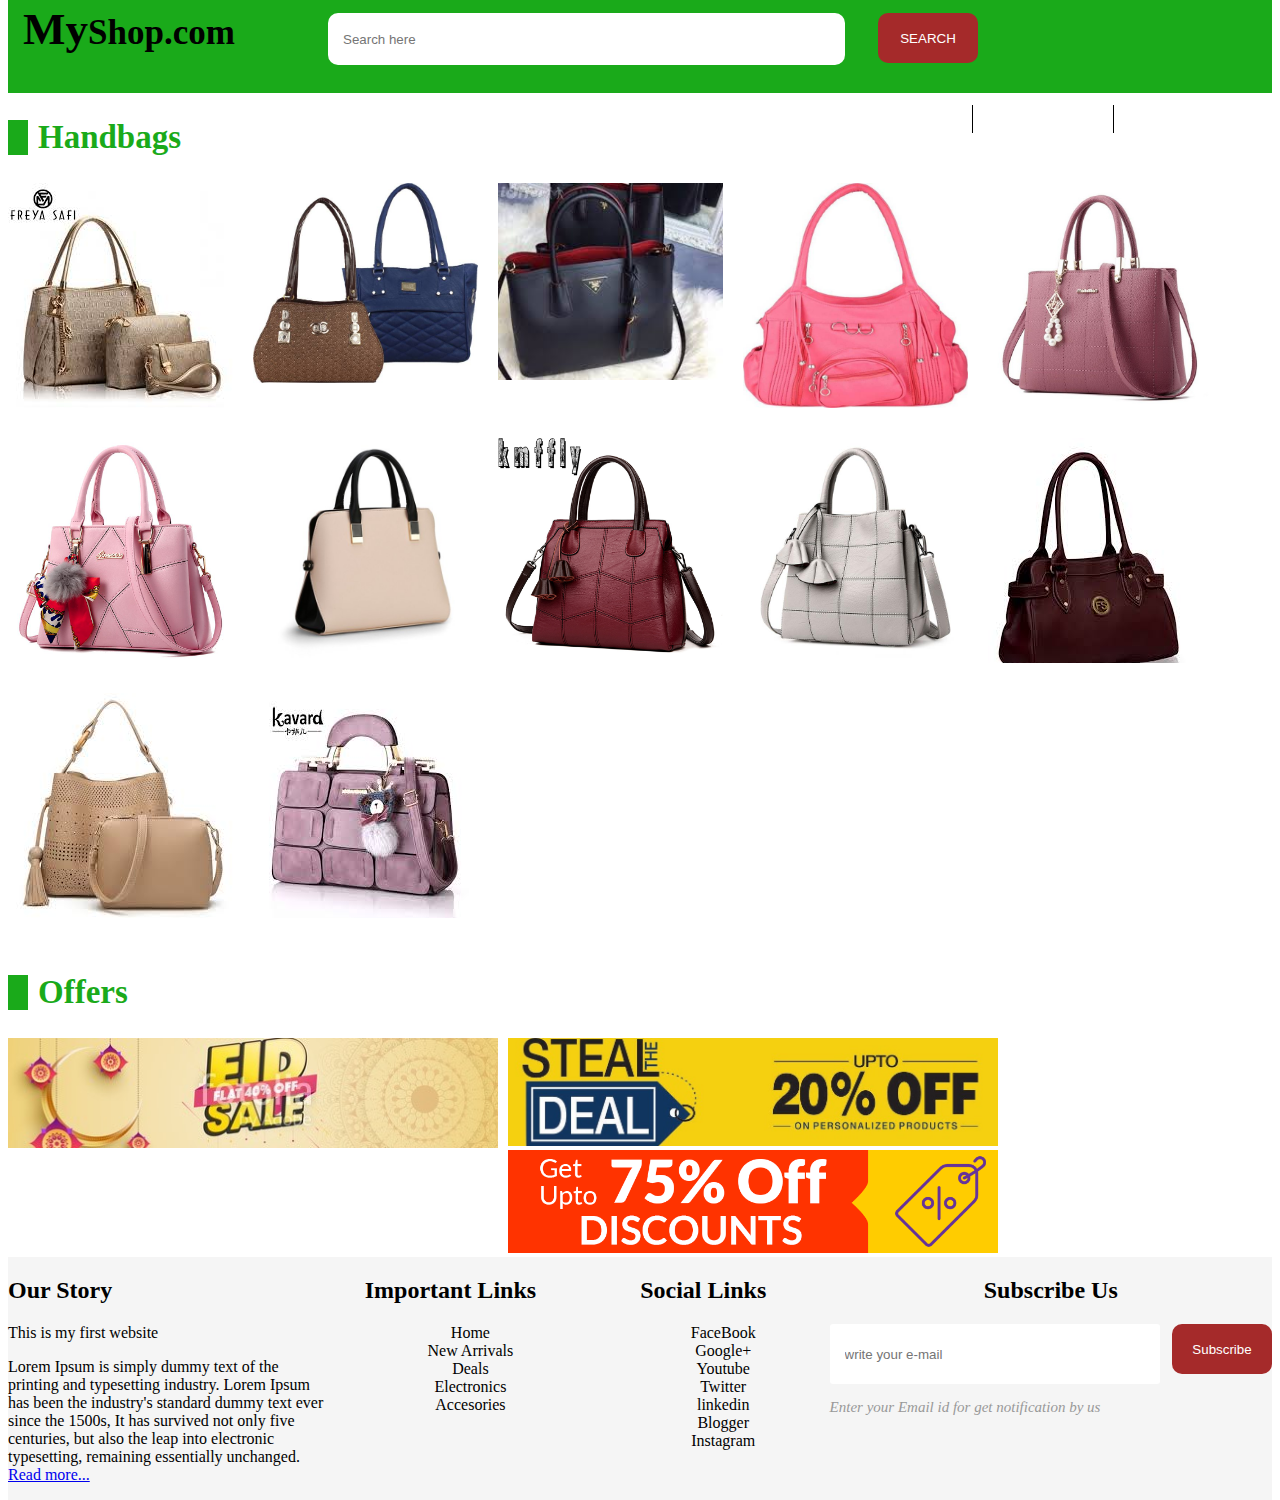
<file: handbag.html>
<!DOCTYPE html>
<html lang="en">
<head>
    <meta charset="UTF-8">
    <title>men fashion</title>
    <link rel="stylesheet" href="css/style.css" type="text/css">
</head>
<body>
<div id="wrapper">
    <div id="main-header">
        <!--logo-->
        <div id="logo">
            <a href="index.html" style="text-decoration: none"><span id="ist">My</span><span id="iist">Shop.com</span></a>
        </div>
        <!--search area-->
        <div id="search">
            <form action="">
                <input class="Search-area" type="text" name="text" placeholder="Search here">
                <input class="Search-btn" type="Submit" name="Submit" value="SEARCH">
            </form>
        </div>
        <!-- user menu-->
        <div id="user-menu">
            <li><a href="cart.html">Cart</a></li>
            <li><a href="index.html">HOME</a></li>
        </div>
    </div>

    <!-- heading of category-->
    <div id="heading-block">
        <h2>Handbags</h2>
    </div>
    <div class="prod-container">
        <!--first product -->
        <div class="prod-box">
            <img src="images/h1.jpg" alt="man suit">
            <div class="prod-trans">
                <div class="prod-feature">
                    <p>handbag</p>
                    <p style="color: #fff; font-weight: bold;">Price: $100</p>
                    <input type="button" value="Add to cart">
                </div>
            </div>
        </div>
        <!--second product -->

        <div class="prod-box">
            <img src="images/h2.jpeg" alt="man suit">
            <div class="prod-trans">
                <div class="prod-feature">
                    <p>handbag</p>
                    <p style="color: #fff; font-weight: bold;">Price: $100</p>
                    <input type="button" value="Add to cart">
                </div>
            </div>
        </div>

        <!--3rd product -->

        <div class="prod-box">
            <img src="images/h3.jpg" alt="man suit">
            <div class="prod-trans">
                <div class="prod-feature">
                    <p>handbag</p>
                    <p style="color: #fff; font-weight: bold;">Price: $100</p>
                    <input type="button" value="Add to cart">
                </div>
            </div>
        </div>

        <!--4th product -->

        <div class="prod-box">
            <img src="images/h4.jpeg" alt="man suit">
            <div class="prod-trans">
                <div class="prod-feature">
                    <p>handbag</p>
                    <p style="color: #fff; font-weight: bold;">Price: $100</p>
                    <input type="button" value="Add to cart">
                </div>
            </div>
        </div>

        <!--5th product -->

        <div class="prod-box">
            <img src="images/h5.jpg" alt="man suit">
            <div class="prod-trans">
                <div class="prod-feature">
                    <p>ladies handbag</p>
                    <p style="color: #fff; font-weight: bold;">Price: $100</p>
                    <input type="button" value="Add to cart">
                </div>
            </div>
        </div>

        <!--6th product -->

        <div class="prod-box">
            <img src="images/h6.jpg" alt="man suit">
            <div class="prod-trans">
                <div class="prod-feature">
                    <p>handbag</p>
                    <p style="color: #fff; font-weight: bold;">Price: $100</p>
                    <input type="button" value="Add to cart">
                </div>
            </div>
        </div>

        <!--7th product -->

        <div class="prod-box">
            <img src="images/h7.jpg" alt="man suit">
            <div class="prod-trans">
                <div class="prod-feature">
                    <p>handbag</p>
                    <p style="color: #fff; font-weight: bold;">Price: $100</p>
                    <input type="button" value="Add to cart">
                </div>
            </div>
        </div>

        <!--8th product -->

        <div class="prod-box">
            <img src="images/h8.jpg" alt="man suit">
            <div class="prod-trans">
                <div class="prod-feature">
                    <p>handbag</p>
                    <p style="color: #fff; font-weight: bold;">Price: $100</p>
                    <input type="button" value="Add to cart">
                </div>
            </div>
        </div>

        <!--9th product -->

        <div class="prod-box">
            <img src="images/h9.jpg" alt="man suit">
            <div class="prod-trans">
                <div class="prod-feature">
                    <p>handbag</p>
                    <p style="color: #fff; font-weight: bold;">Price: $100</p>
                    <input type="button" value="Add to cart">
                </div>
            </div>
        </div>

        <!--10th product -->

        <div class="prod-box">
            <img src="images/h10.jpg" alt="man suit">
            <div class="prod-trans">
                <div class="prod-feature">
                    <p>handbag</p>
                    <p style="color: #fff; font-weight: bold;">Price: $100</p>
                    <input type="button" value="Add to cart">
                </div>
            </div>
        </div>

        <!--11th product -->

        <div class="prod-box">
            <img src="images/h11.jpg" alt="man suit">
            <div class="prod-trans">
                <div class="prod-feature">
                    <p>handbag</p>
                    <p style="color: #fff; font-weight: bold;">Price: $100</p>
                    <input type="button" value="Add to cart">
                </div>
            </div>
        </div>

        <!--12th product -->

        <div class="prod-box">
            <img src="images/h12.jpg" alt="man suit">
            <div class="prod-trans">
                <div class="prod-feature">
                    <p>handbag</p>
                    <p style="color: #fff; font-weight: bold;">Price: $100</p>
                    <input type="button" value="Add to cart">
                </div>
            </div>
        </div>

        <div class="container">
            <div id="heading-block">
                <h2>Offers</h2>
            </div>
            <!--offer-boxes-->
            <div class="offer">
                <a href="#"><img src="images/offers1.jpg" alt=""></a>
            </div>
            <div class="offer">
                <a href="#"><img src="images/offers2.jpg" alt=""></a>
            </div>
            <div class="offer">
                <a href="#"><img src="images/offers3.jpg" alt=""></a>
            </div>
        </div>


    </div>




















    <div id="footer">
        <div class="container">
            <div class="footer_sub">
                <h2>Our Story</h2>
                <p>This is my first website</p>
                <p>Lorem Ipsum is simply dummy text of the printing and typesetting industry.
                    Lorem Ipsum has been the industry's standard dummy text ever since the 1500s,
                    It has survived not only five centuries, but also the leap into electronic typesetting,
                    remaining essentially unchanged. <span><a href="#">Read more...</a></span> </p>
            </div>
            <div class="footer_sub_2">
                <center>
                    <h2>Important Links</h2>
                    <ul>
                        <li><a href="index.html">Home</a></li>
                        <li><a href="new-arrival.html">New Arrivals</a></li>
                        <li><a href="deals.html">Deals</a></li>
                        <li><a href="electronics.html">Electronics</a></li>
                        <li><a href="accesories.html">Accesories</a></li>
                    </ul>
                </center>

            </div>
            <div class="footer_sub_2">
                <center>
                    <h2>Social Links</h2>
                    <ul>
                        <li><a href="#">FaceBook</a></li>
                        <li><a href="#">Google+</a></li>
                        <li><a href="#">Youtube</a></li>
                        <li><a href="#">Twitter</a></li>
                        <li><a href="#">linkedin</a></li>
                        <li><a href="#">Blogger</a></li>
                        <li><a href="#">Instagram</a></li>
                    </ul>
                </center>

            </div>
            <div class="footer_sub_3">
                <center>
                    <h2>Subscribe Us</h2>
                    <input type="text" name="subs" placeholder="write your e-mail" class="subs">
                    <button type="button" class="sub_btn">Subscribe</button>
                    <p class="sub_p">Enter your Email id for get notification by us</p>
                </center>
            </div>
            <div class="footer_sub_1"></div>
            <div class="footer_sub_2"></div>
            <div class="footer_sub_3"></div>
        </div>
    </div>
</div>
</body>
</html>
</file>
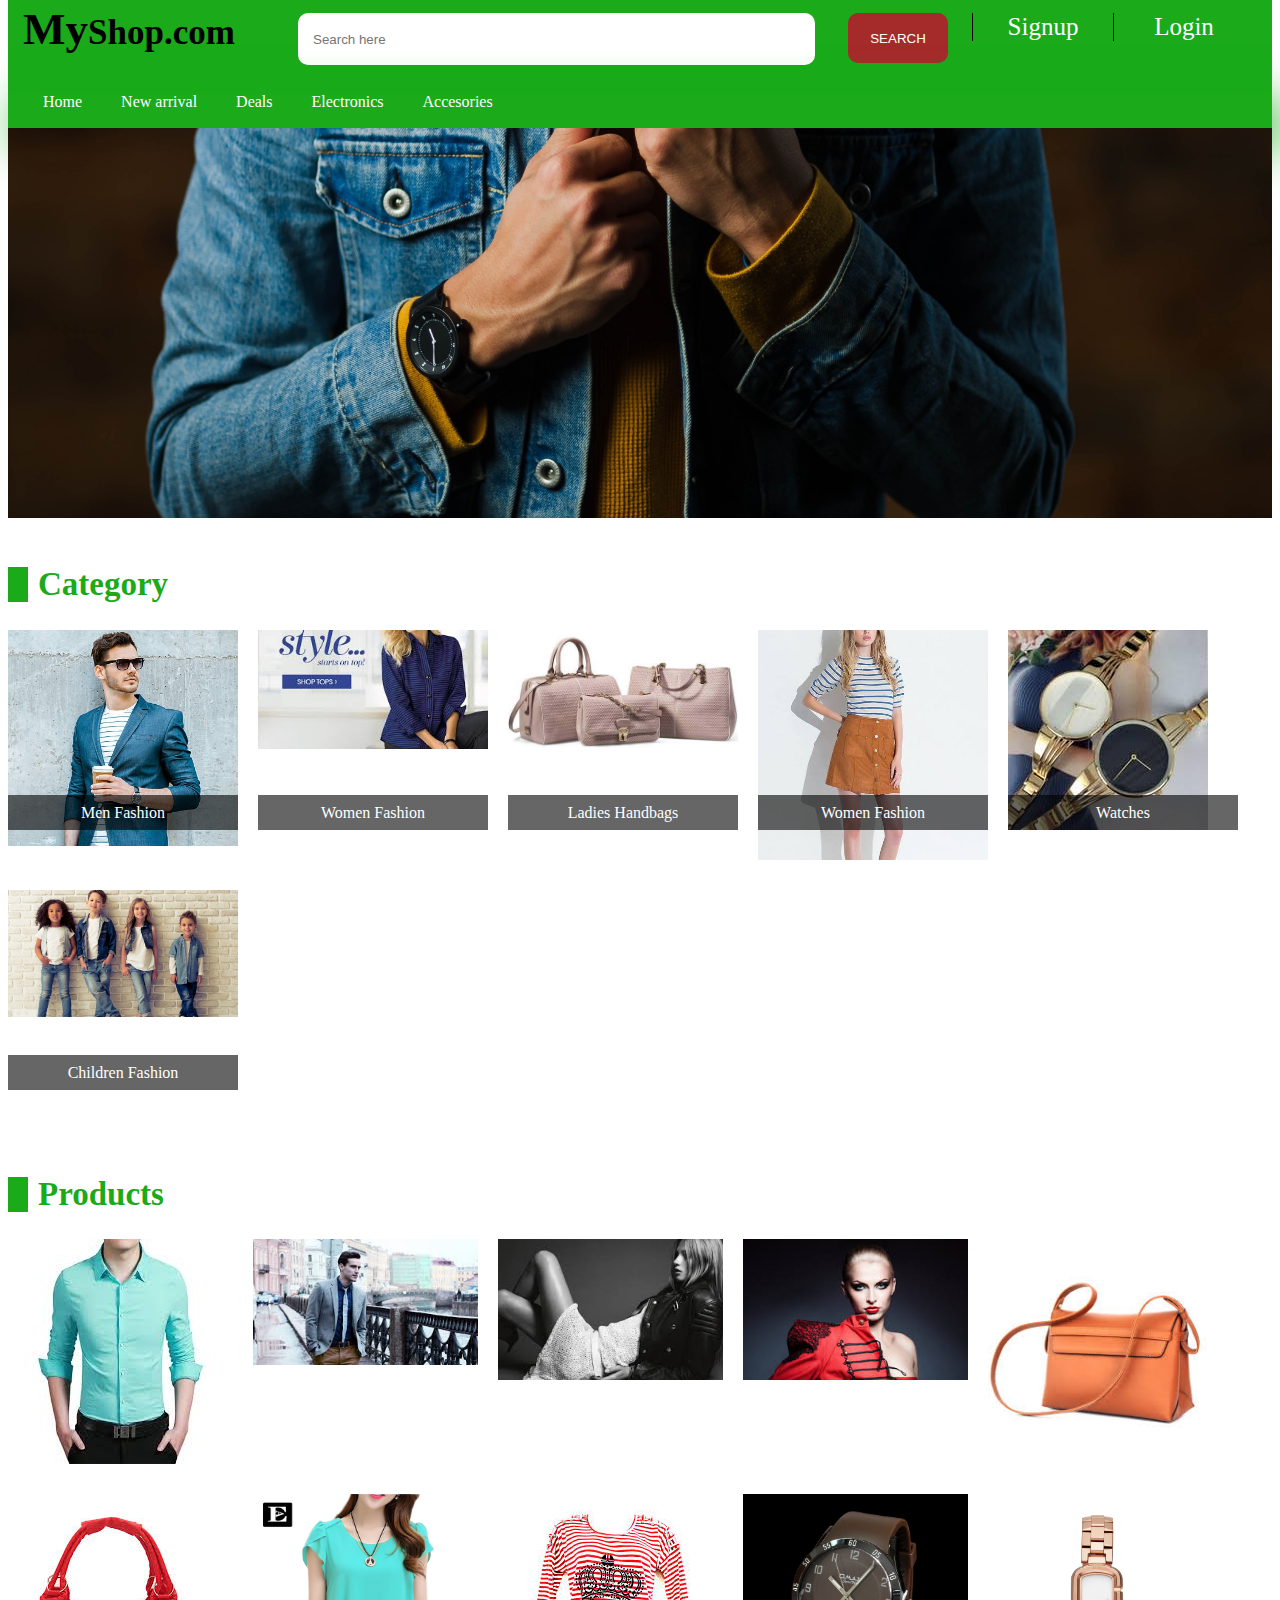
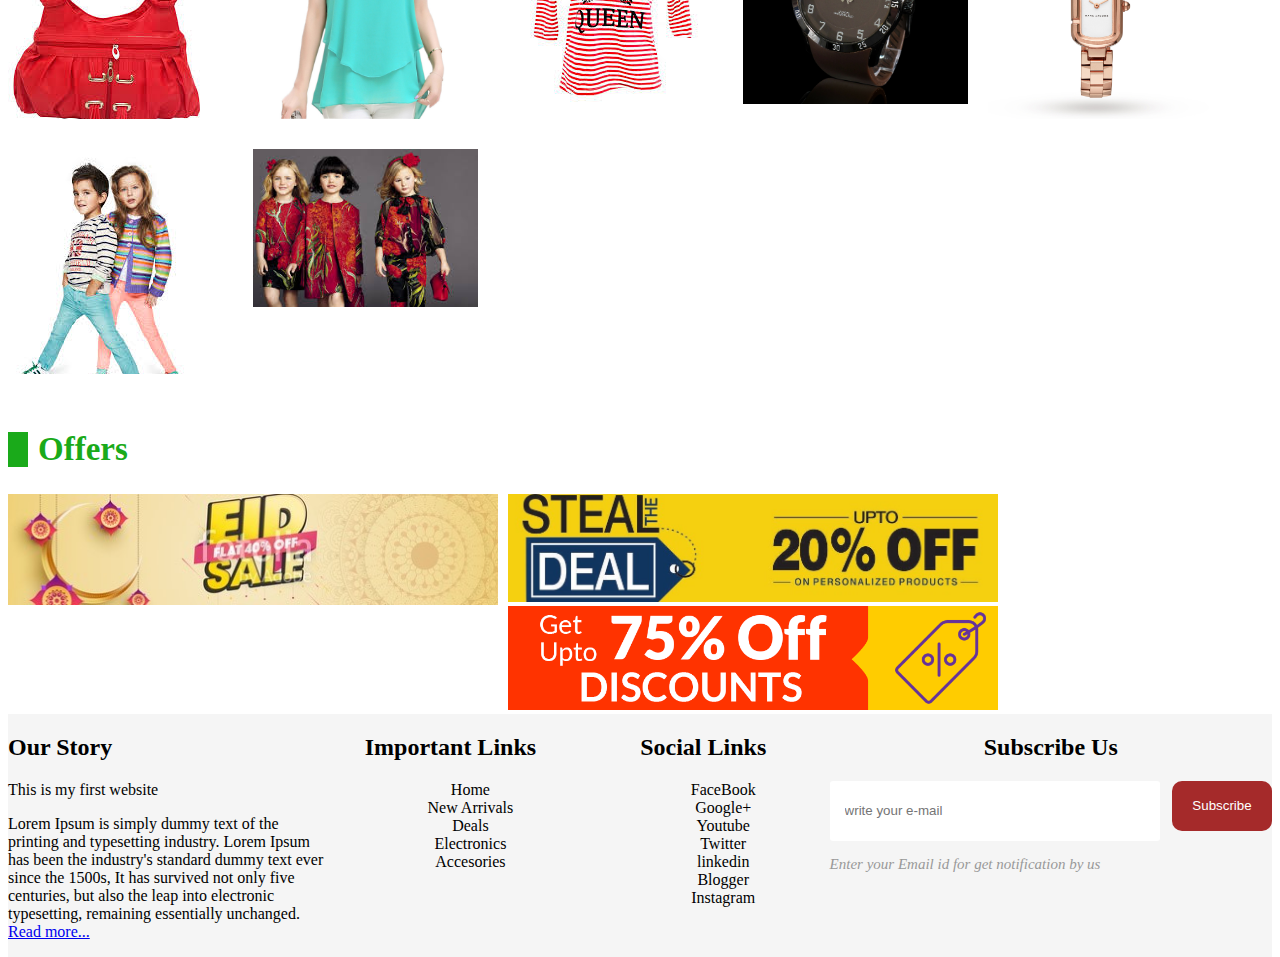
<file: index1.html>
<!DOCTYPE html>
<html lang="en">
<head>

    <title>::My Shop::</title>
    <link rel="stylesheet" href="css/style.css" type="text/css">
    <link rel="stylesheet" href="css/media.css" type="text/css">
</head>
<body>
<div id="wrapper">
    <div id="header">
        <!-- main header-->
        <div id="main-header">
            <!--logo-->
            <div id="logo">
                <a href="index.html" style="text-decoration: none"><span id="ist">My</span><span id="iist">Shop.com</span></a>
            </div>
            <!--search area-->
            <div id="search">
                <form action="">
                    <input class="Search-area" type="text" name="text" placeholder="Search here">
                    <button type="button" class="Search-btn">SEARCH</button>
                </form>
            </div>
            <!-- user menu-->
            <div id="user-menu">
                <li><a href="signup.html">Signup</a></li>
                <li><a href="login.html">Login</a></li>
            </div>
        </div>
    </div>
    <!-- navigation-->
    <div id="navigation">
        <nav>
            <a href="index.html">Home</a>
            <a href="new-arrival.html">New arrival</a>
            <a href="deals.html">Deals</a>
            <a href="electronics.html">Electronics</a>
            <a href="accesories.html">Accesories</a>
        </nav>

    </div>
    <!-- home slider -->
    <div class="slideshow-container">

        <div class="mySlides fade">
            <img src="images/img1.jpg" style="width:100%">
        </div>
        <div class="mySlides fade">
            <img src="images/img2.jpg" style="width:100%">
        </div>
        <div class="mySlides fade">
            <img src="images/img3.jpg" style="width:100%">
        </div>
        <div class="mySlides fade">
            <img src="images/img4.jpg" style="width:100%">
        </div>
    </div>
    <br>
    <div style="text-align:center">
        <span class="dot"></span>
        <span class="dot"></span>
        <span class="dot"></span>
        <span class="dot"></span>
    </div>
    <!-- category boxes -->
    <div class="container">
        <div id="heading-block">
            <h2>Category</h2>
        </div>
        <a href="men-fashion.html">
            <div class="catbox">
                <img src="images/cat1.jpg" alt="men-shirt">
                <span>Men Fashion</span>
            </div>
        </a>
        <a href="women-fashion.html">
            <div class="catbox">
                <img src="images/cat2.jpg" alt="men-shirt">
                <span>Women Fashion</span>
            </div>
        </a>
        <a href="handbag.html">
            <div class="catbox">
                <img src="images/cat3.jpg" alt="men-shirt">
                <span>Ladies Handbags</span>
            </div>
        </a>
        <a href="women-fashion.html">
            <div class="catbox">
                <img src="images/cat4.jpg" alt="men-shirt">
                <span>Women Fashion</span>
            </div>
        </a>
        <a href="watches.html">
            <div class="catbox">
                <img src="images/cat5.jpg" alt="men-shirt">
                <span>Watches</span>
            </div>
        </a>
        <a href="kids-fashion.html">
            <div class="catbox">
                <img src="images/cat6.jpg" alt="men-shirt">
                <span>Children Fashion</span>
            </div>
        </a>
        <!-- heading of category-->
        <div id="heading-block">
            <h2>Products</h2>
        </div>
        <div class="prod-container">
            <!--first product -->
            <div class="prod-box">
                <img src="images/pro1.jpg" alt="man suit">
                <div class="prod-trans">
                    <div class="prod-feature">
                        <p>Man special suit</p>
                        <p style="color: #fff; font-weight: bold;">Price: $100</p>
                        <input type="button" value="Add to cart">
                    </div>
                </div>
            </div>
            <!--second product -->

            <div class="prod-box">
                <img src="images/pro2.jpg" alt="man suit">
                <div class="prod-trans">
                    <div class="prod-feature">
                        <p>Man special suit</p>
                        <p style="color: #fff; font-weight: bold;">Price: $100</p>
                        <input type="button" value="Add to cart">
                    </div>
                </div>
            </div>

            <!--3rd product -->

            <div class="prod-box">
                <img src="images/pro3.jpg" alt="man suit">
                <div class="prod-trans">
                    <div class="prod-feature">
                        <p>ladies jacket</p>
                        <p style="color: #fff; font-weight: bold;">Price: $100</p>
                        <input type="button" value="Add to cart">
                    </div>
                </div>
            </div>

            <!--4th product -->

            <div class="prod-box">
                <img src="images/pro4.jpg" alt="man suit">
                <div class="prod-trans">
                    <div class="prod-feature">
                        <p>ladies jacket</p>
                        <p style="color: #fff; font-weight: bold;">Price: $100</p>
                        <input type="button" value="Add to cart">
                    </div>
                </div>
            </div>

            <!--5th product -->

            <div class="prod-box">
                <img src="images/pro5.jpg" alt="man suit">
                <div class="prod-trans">
                    <div class="prod-feature">
                        <p>ladies handbag</p>
                        <p style="color: #fff; font-weight: bold;">Price: $100</p>
                        <input type="button" value="Add to cart">
                    </div>
                </div>
            </div>

            <!--6th product -->

            <div class="prod-box">
                <img src="images/pro6.jpg" alt="man suit">
                <div class="prod-trans">
                    <div class="prod-feature">
                        <p>ladies handbag</p>
                        <p style="color: #fff; font-weight: bold;">Price: $100</p>
                        <input type="button" value="Add to cart">
                    </div>
                </div>
            </div>

            <!--7th product -->

            <div class="prod-box">
                <img src="images/pro7.jpg" alt="man suit">
                <div class="prod-trans">
                    <div class="prod-feature">
                        <p>ladies top</p>
                        <p style="color: #fff; font-weight: bold;">Price: $100</p>
                        <input type="button" value="Add to cart">
                    </div>
                </div>
            </div>

            <!--8th product -->

            <div class="prod-box">
                <img src="images/pro8.jpg" alt="man suit">
                <div class="prod-trans">
                    <div class="prod-feature">
                        <p>ladies top</p>
                        <p style="color: #fff; font-weight: bold;">Price: $100</p>
                        <input type="button" value="Add to cart">
                    </div>
                </div>
            </div>

            <!--9th product -->

            <div class="prod-box">
                <img src="images/pro9.jpg" alt="man suit">
                <div class="prod-trans">
                    <div class="prod-feature">
                        <p>Man Watch</p>
                        <p style="color: #fff; font-weight: bold;">Price: $100</p>
                        <input type="button" value="Add to cart">
                    </div>
                </div>
            </div>

            <!--10th product -->

            <div class="prod-box">
                <img src="images/pro10.jpg" alt="man suit">
                <div class="prod-trans">
                    <div class="prod-feature">
                        <p>Women watch</p>
                        <p style="color: #fff; font-weight: bold;">Price: $100</p>
                        <input type="button" value="Add to cart">
                    </div>
                </div>
            </div>

            <!--11th product -->

            <div class="prod-box">
                <img src="images/pro11.jpg" alt="man suit">
                <div class="prod-trans">
                    <div class="prod-feature">
                        <p>kids clothes</p>
                        <p style="color: #fff; font-weight: bold;">Price: $100</p>
                        <input type="button" value="Add to cart">
                    </div>
                </div>
            </div>

            <!--12th product -->

            <div class="prod-box">
                <img src="images/pro12.jpg" alt="man suit">
                <div class="prod-trans">
                    <div class="prod-feature">
                        <p>kids</p>
                        <p style="color: #fff; font-weight: bold;">Price: $100</p>
                        <input type="button" value="Add to cart">
                    </div>
                </div>
            </div>

            <div class="container">
                <div id="heading-block">
                    <h2>Offers</h2>
                </div>
                <!--offer-boxes-->
                <div class="offer">
                    <a href="#"><img src="images/offers1.jpg" alt=""></a>
                </div>
                <div class="offer">
                    <a href="#"><img src="images/offers2.jpg" alt=""></a>
                </div>
                <div class="offer">
                    <a href="#"><img src="images/offers3.jpg" alt=""></a>
                </div>
            </div>


        </div>

        <div id="footer">
            <div class="container">
                <div class="footer_sub">
                    <h2>Our Story</h2>
                    <p>This is my first website</p>
                    <p>Lorem Ipsum is simply dummy text of the printing and typesetting industry.
                        Lorem Ipsum has been the industry's standard dummy text ever since the 1500s,
                        It has survived not only five centuries, but also the leap into electronic typesetting,
                        remaining essentially unchanged. <span><a href="#">Read more...</a></span> </p>
                </div>
                <div class="footer_sub_2">
                    <center>
                        <h2>Important Links</h2>
                        <ul>
                            <li><a href="index.html">Home</a></li>
                            <li><a href="new-arrival.html">New Arrivals</a></li>
                            <li><a href="deals.html">Deals</a></li>
                            <li><a href="electronics.html">Electronics</a></li>
                            <li><a href="accesories.html">Accesories</a></li>

                        </ul>
                    </center>

                </div>
                <div class="footer_sub_2">
                    <center>
                        <h2>Social Links</h2>
                        <ul>
                            <li><a href="#">FaceBook</a></li>
                            <li><a href="#">Google+</a></li>
                            <li><a href="#">Youtube</a></li>
                            <li><a href="#">Twitter</a></li>
                            <li><a href="#">linkedin</a></li>
                            <li><a href="#">Blogger</a></li>
                            <li><a href="#">Instagram</a></li>
                        </ul>
                    </center>

                </div>
                <div class="footer_sub_3">
                    <center>
                        <h2>Subscribe Us</h2>
                        <input type="text" name="subs" placeholder="write your e-mail" class="subs">
                        <button type="button" class="sub_btn">Subscribe</button>
                        <p class="sub_p">Enter your Email id for get notification by us</p>
                    </center>
                </div>
                <div class="footer_sub_1"></div>
                <div class="footer_sub_2"></div>
                <div class="footer_sub_3"></div>
            </div>
        </div>
    </div>















    <script>
        var slideIndex = 0;
        showSlides();

        function showSlides() {
            var i;
            var slides = document.getElementsByClassName("mySlides");
            var dots = document.getElementsByClassName("dot");
            for (i = 0; i < slides.length; i++) {
                slides[i].style.display = "none";
            }
            slideIndex++;
            if (slideIndex > slides.length) {slideIndex = 1}
            for (i = 0; i < dots.length; i++) {
                dots[i].className = dots[i].className.replace(" active", "");
            }
            slides[slideIndex-1].style.display = "block";
            dots[slideIndex-1].className += " active";
            setTimeout(showSlides, 2000);
        }
    </script>
</body>
</html>
</file>
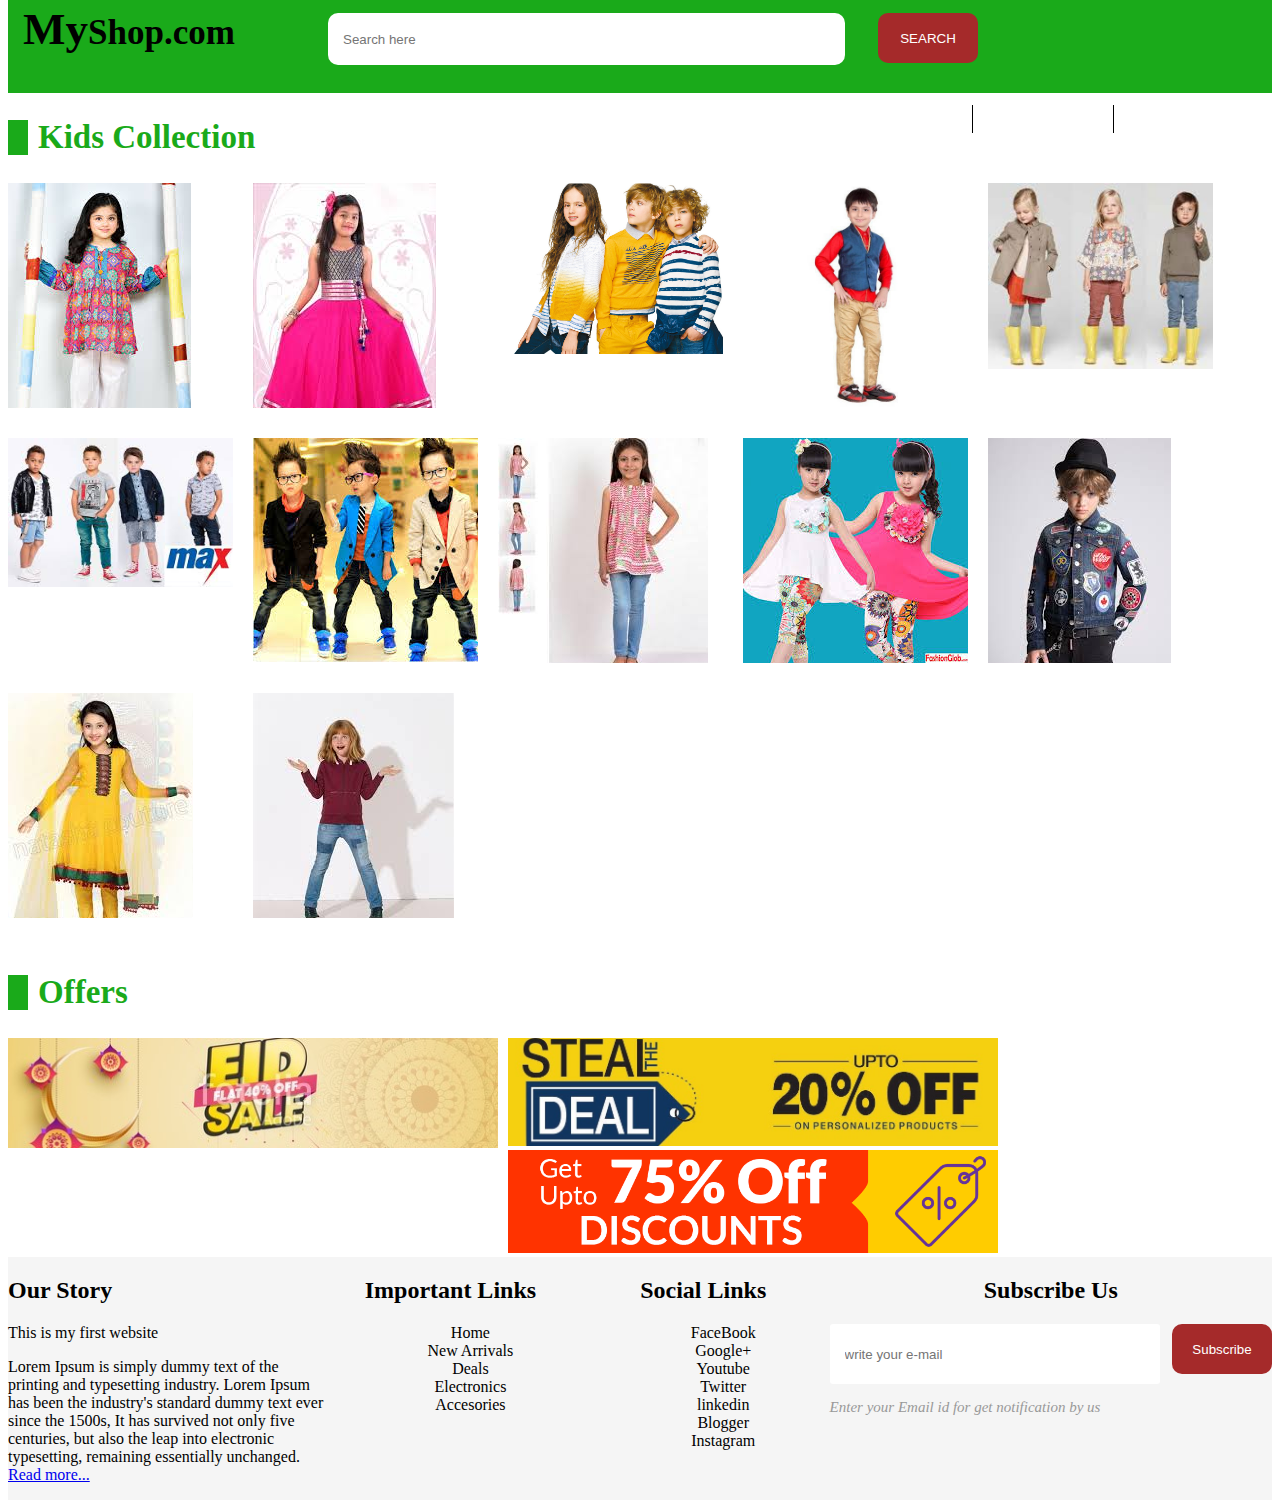
<file: kids-fashion.html>
<!DOCTYPE html>
<html lang="en">
<head>
    <meta charset="UTF-8">
    <title>men fashion</title>
    <link rel="stylesheet" href="css/style.css" type="text/css">
</head>
<body>
<div id="wrapper">
    <div id="main-header">
        <!--logo-->
        <div id="logo">
            <a href="index.html" style="text-decoration: none"><span id="ist">My</span><span id="iist">Shop.com</span></a>
        </div>
        <!--search area-->
        <div id="search">
            <form action="">
                <input class="Search-area" type="text" name="text" placeholder="Search here">
                <button type="button" class="Search-btn">SEARCH</button>
            </form>
        </div>
        <!-- user menu-->
        <div id="user-menu">
            <li><a href="cart.html">Cart</a></li>
            <li><a href="index.html">HOME</a></li>
        </div>
    </div>

    <!-- heading of category-->
    <div id="heading-block">
        <h2>Kids Collection</h2>
    </div>
    <div class="prod-container">
        <!--first product -->
        <div class="prod-box">
            <img src="images/k1.jpg" alt="man suit">
            <div class="prod-trans">
                <div class="prod-feature">
                    <p>kids</p>
                    <p style="color: #fff; font-weight: bold;">Price: $100</p>
                    <input type="button" value="Add to cart">
                </div>
            </div>
        </div>
        <!--second product -->

        <div class="prod-box">
            <img src="images/k2.jpg" alt="man suit">
            <div class="prod-trans">
                <div class="prod-feature">
                    <p>kids</p>
                    <p style="color: #fff; font-weight: bold;">Price: $100</p>
                    <input type="button" value="Add to cart">
                </div>
            </div>
        </div>

        <!--3rd product -->

        <div class="prod-box">
            <img src="images/k3.jpg" alt="man suit">
            <div class="prod-trans">
                <div class="prod-feature">
                    <p>kids</p>
                    <p style="color: #fff; font-weight: bold;">Price: $100</p>
                    <input type="button" value="Add to cart">
                </div>
            </div>
        </div>

        <!--4th product -->

        <div class="prod-box">
            <img src="images/k4.jpg" alt="man suit">
            <div class="prod-trans">
                <div class="prod-feature">
                    <p>kids</p>
                    <p style="color: #fff; font-weight: bold;">Price: $100</p>
                    <input type="button" value="Add to cart">
                </div>
            </div>
        </div>

        <!--5th product -->

        <div class="prod-box">
            <img src="images/k5.jpg" alt="man suit">
            <div class="prod-trans">
                <div class="prod-feature">
                    <p>kids</p>
                    <p style="color: #fff; font-weight: bold;">Price: $100</p>
                    <input type="button" value="Add to cart">
                </div>
            </div>
        </div>

        <!--6th product -->

        <div class="prod-box">
            <img src="images/k6.jpg" alt="man suit">
            <div class="prod-trans">
                <div class="prod-feature">
                    <p>kids</p>
                    <p style="color: #fff; font-weight: bold;">Price: $100</p>
                    <input type="button" value="Add to cart">
                </div>
            </div>
        </div>

        <!--7th product -->

        <div class="prod-box">
            <img src="images/k7.jpg" alt="man suit">
            <div class="prod-trans">
                <div class="prod-feature">
                    <p>kids</p>
                    <p style="color: #fff; font-weight: bold;">Price: $100</p>
                    <input type="button" value="Add to cart">
                </div>
            </div>
        </div>

        <!--8th product -->

        <div class="prod-box">
            <img src="images/k8.jpg" alt="man suit">
            <div class="prod-trans">
                <div class="prod-feature">
                    <p>kids</p>
                    <p style="color: #fff; font-weight: bold;">Price: $100</p>
                    <input type="button" value="Add to cart">
                </div>
            </div>
        </div>

        <!--9th product -->

        <div class="prod-box">
            <img src="images/k9.jpg" alt="man suit">
            <div class="prod-trans">
                <div class="prod-feature">
                    <p>kids</p>
                    <p style="color: #fff; font-weight: bold;">Price: $100</p>
                    <input type="button" value="Add to cart">
                </div>
            </div>
        </div>

        <!--10th product -->

        <div class="prod-box">
            <img src="images/k10.jpg" alt="man suit">
            <div class="prod-trans">
                <div class="prod-feature">
                    <p>kids</p>
                    <p style="color: #fff; font-weight: bold;">Price: $100</p>
                    <input type="button" value="Add to cart">
                </div>
            </div>
        </div>

        <!--11th product -->

        <div class="prod-box">
            <img src="images/k11.jpg" alt="man suit">
            <div class="prod-trans">
                <div class="prod-feature">
                    <p>kids clothes</p>
                    <p style="color: #fff; font-weight: bold;">Price: $100</p>
                    <input type="button" value="Add to cart">
                </div>
            </div>
        </div>

        <!--12th product -->

        <div class="prod-box">
            <img src="images/k12.jpg" alt="man suit">
            <div class="prod-trans">
                <div class="prod-feature">
                    <p>kids</p>
                    <p style="color: #fff; font-weight: bold;">Price: $100</p>
                    <input type="button" value="Add to cart">
                </div>
            </div>
        </div>

        <div class="container">
            <div id="heading-block">
                <h2>Offers</h2>
            </div>
            <!--offer-boxes-->
            <div class="offer">
                <a href="#"><img src="images/offers1.jpg" alt=""></a>
            </div>
            <div class="offer">
                <a href="#"><img src="images/offers2.jpg" alt=""></a>
            </div>
            <div class="offer">
                <a href="#"><img src="images/offers3.jpg" alt=""></a>
            </div>
        </div>


    </div>




















    <div id="footer">
        <div class="container">
            <div class="footer_sub">
                <h2>Our Story</h2>
                <p>This is my first website</p>
                <p>Lorem Ipsum is simply dummy text of the printing and typesetting industry.
                    Lorem Ipsum has been the industry's standard dummy text ever since the 1500s,
                    It has survived not only five centuries, but also the leap into electronic typesetting,
                    remaining essentially unchanged. <span><a href="#">Read more...</a></span> </p>
            </div>
            <div class="footer_sub_2">
                <center>
                    <h2>Important Links</h2>
                    <ul>
                        <li><a href="index.html">Home</a></li>
                        <li><a href="new-arrival.html">New Arrivals</a></li>
                        <li><a href="deals.html">Deals</a></li>
                        <li><a href="electronics.html">Electronics</a></li>
                        <li><a href="accesories.html">Accesories</a></li>
                    </ul>
                </center>

            </div>
            <div class="footer_sub_2">
                <center>
                    <h2>Social Links</h2>
                    <ul>
                        <li><a href="#">FaceBook</a></li>
                        <li><a href="#">Google+</a></li>
                        <li><a href="#">Youtube</a></li>
                        <li><a href="#">Twitter</a></li>
                        <li><a href="#">linkedin</a></li>
                        <li><a href="#">Blogger</a></li>
                        <li><a href="#">Instagram</a></li>
                    </ul>
                </center>

            </div>
            <div class="footer_sub_3">
                <center>
                    <h2>Subscribe Us</h2>
                    <input type="text" name="subs" placeholder="write your e-mail" class="subs">
                    <button type="button" class="sub_btn">Subscribe</button>
                    <p class="sub_p">Enter your Email id for get notification by us</p>
                </center>
            </div>
            <div class="footer_sub_1"></div>
            <div class="footer_sub_2"></div>
            <div class="footer_sub_3"></div>
        </div>
    </div>
</div>
</body>
</html>
</file>
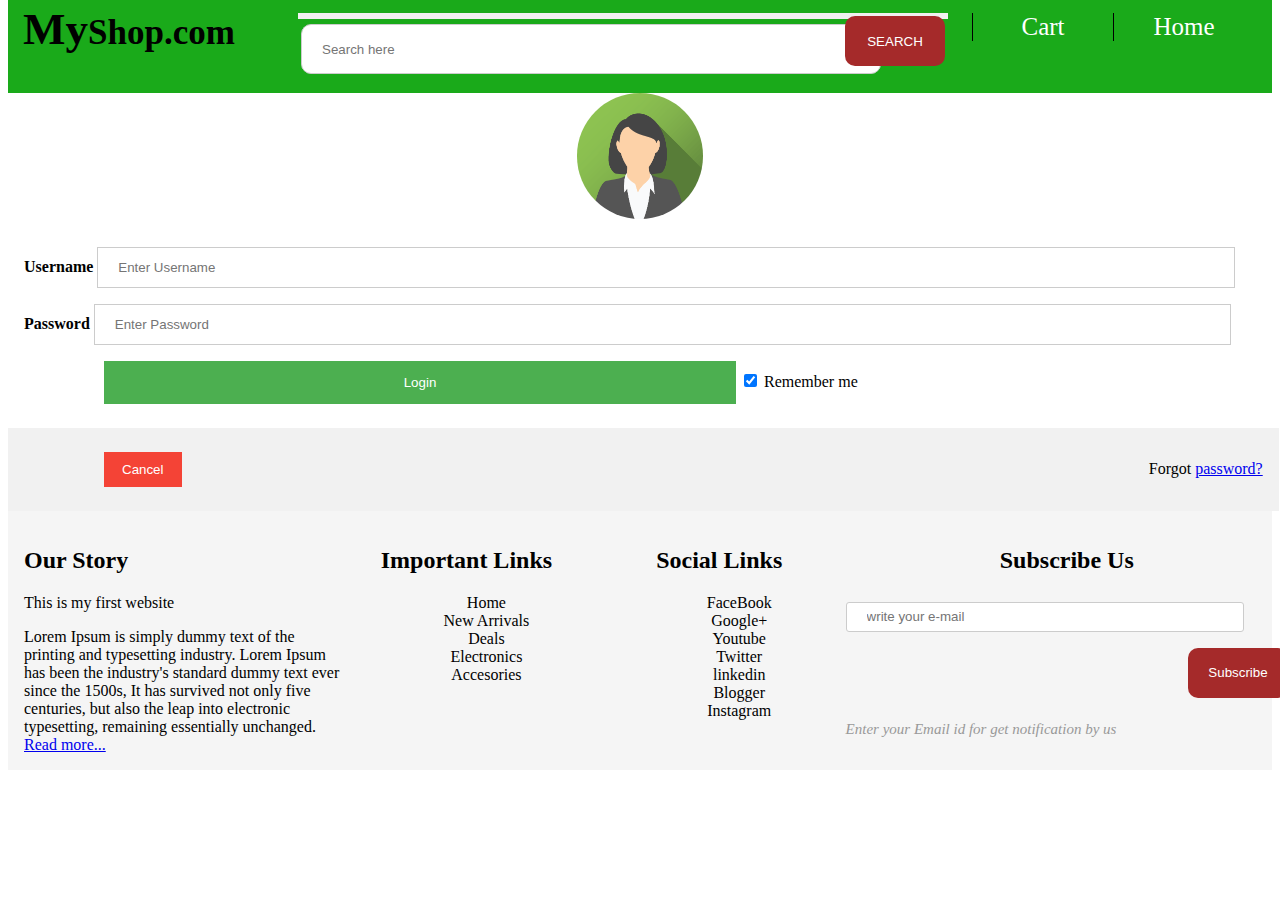
<file: login.html>
<!DOCTYPE html>
<html lang="en">
<head>
    <meta charset="UTF-8">
    <title>men fashion</title>
    <link rel="stylesheet" href="css/style1.css" type="text/css">
    <link rel="stylesheet" href="css/style.css" type="text/css">
    <link rel="stylesheet" href="css/media.css" type="text/css">
</head>
<body>
<div id="wrapper">
    <div id="main-header">
        <!--logo-->
        <div id="logo">
            <a href="index1.html" style="text-decoration: none"><span id="ist">My</span><span id="iist">Shop.com</span></a>
        </div>
        <!--search area-->
        <div id="search">
            <form action="">
                <input class="Search-area" type="text" name="text" placeholder="Search here">
                <input class="Search-btn" type="Submit" name="Submit" value="SEARCH">
            </form>
        </div>
        <!-- user menu-->
        <div id="user-menu">
            <li><a href="#">Cart</a></li>
            <li><a href="index.html">Home</a></li>
        </div>
    </div>






    <div class="box"
    <form action="#">
        <div class="imgcontainer">
            <img src="images/log1.png" alt="Avatar" class="avatar">
        </div>

        <div class="container">
            <label for="uname"><b>Username</b></label>
            <input type="text" placeholder="Enter Username" name="uname" required>

            <label for="psw"><b>Password</b></label>
            <input type="password" placeholder="Enter Password" name="psw" required>

            <a href="index.html"><button type="submit">Login</button></a>
            <label>
                <input type="checkbox" checked="checked" name="remember"> Remember me
            </label>
        </div>

        <div class="container" style="background-color:#f1f1f1; width: 98%">
            <button type="button" class="cancelbtn">Cancel</button>
            <span class="psw">Forgot <a href="#">password?</a></span>
        </div>
    </form>
</div>











<div id="footer">
        <div class="container">
            <div class="footer_sub">
                <h2>Our Story</h2>
                <p>This is my first website</p>
                <p>Lorem Ipsum is simply dummy text of the printing and typesetting industry.
                    Lorem Ipsum has been the industry's standard dummy text ever since the 1500s,
                    It has survived not only five centuries, but also the leap into electronic typesetting,
                    remaining essentially unchanged. <span><a href="#">Read more...</a></span> </p>
            </div>
            <div class="footer_sub_2">
                <center>
                    <h2>Important Links</h2>
                    <ul>
                        <li><a href="index.html">Home</a></li>
                        <li><a href="new-arrival.html">New Arrivals</a></li>
                        <li><a href="deals.html">Deals</a></li>
                        <li><a href="electronics.html">Electronics</a></li>
                        <li><a href="accesories.html">Accesories</a></li>
                    </ul>
                </center>

            </div>
            <div class="footer_sub_2">
                <center>
                    <h2>Social Links</h2>
                    <ul>
                        <li><a href="#">FaceBook</a></li>
                        <li><a href="#">Google+</a></li>
                        <li><a href="#">Youtube</a></li>
                        <li><a href="#">Twitter</a></li>
                        <li><a href="#">linkedin</a></li>
                        <li><a href="#">Blogger</a></li>
                        <li><a href="#">Instagram</a></li>
                    </ul>
                </center>

            </div>
            <div class="footer_sub_3">
                <center>
                    <h2>Subscribe Us</h2>
                    <input type="text" name="subs" placeholder="write your e-mail" class="subs">
                    <button type="button" class="sub_btn">Subscribe</button>
                    <p class="sub_p">Enter your Email id for get notification by us</p>
                </center>
            </div>
            <div class="footer_sub_1"></div>
            <div class="footer_sub_2"></div>
            <div class="footer_sub_3"></div>
        </div>
    </div>
</div>
</body>
</html>
</file>
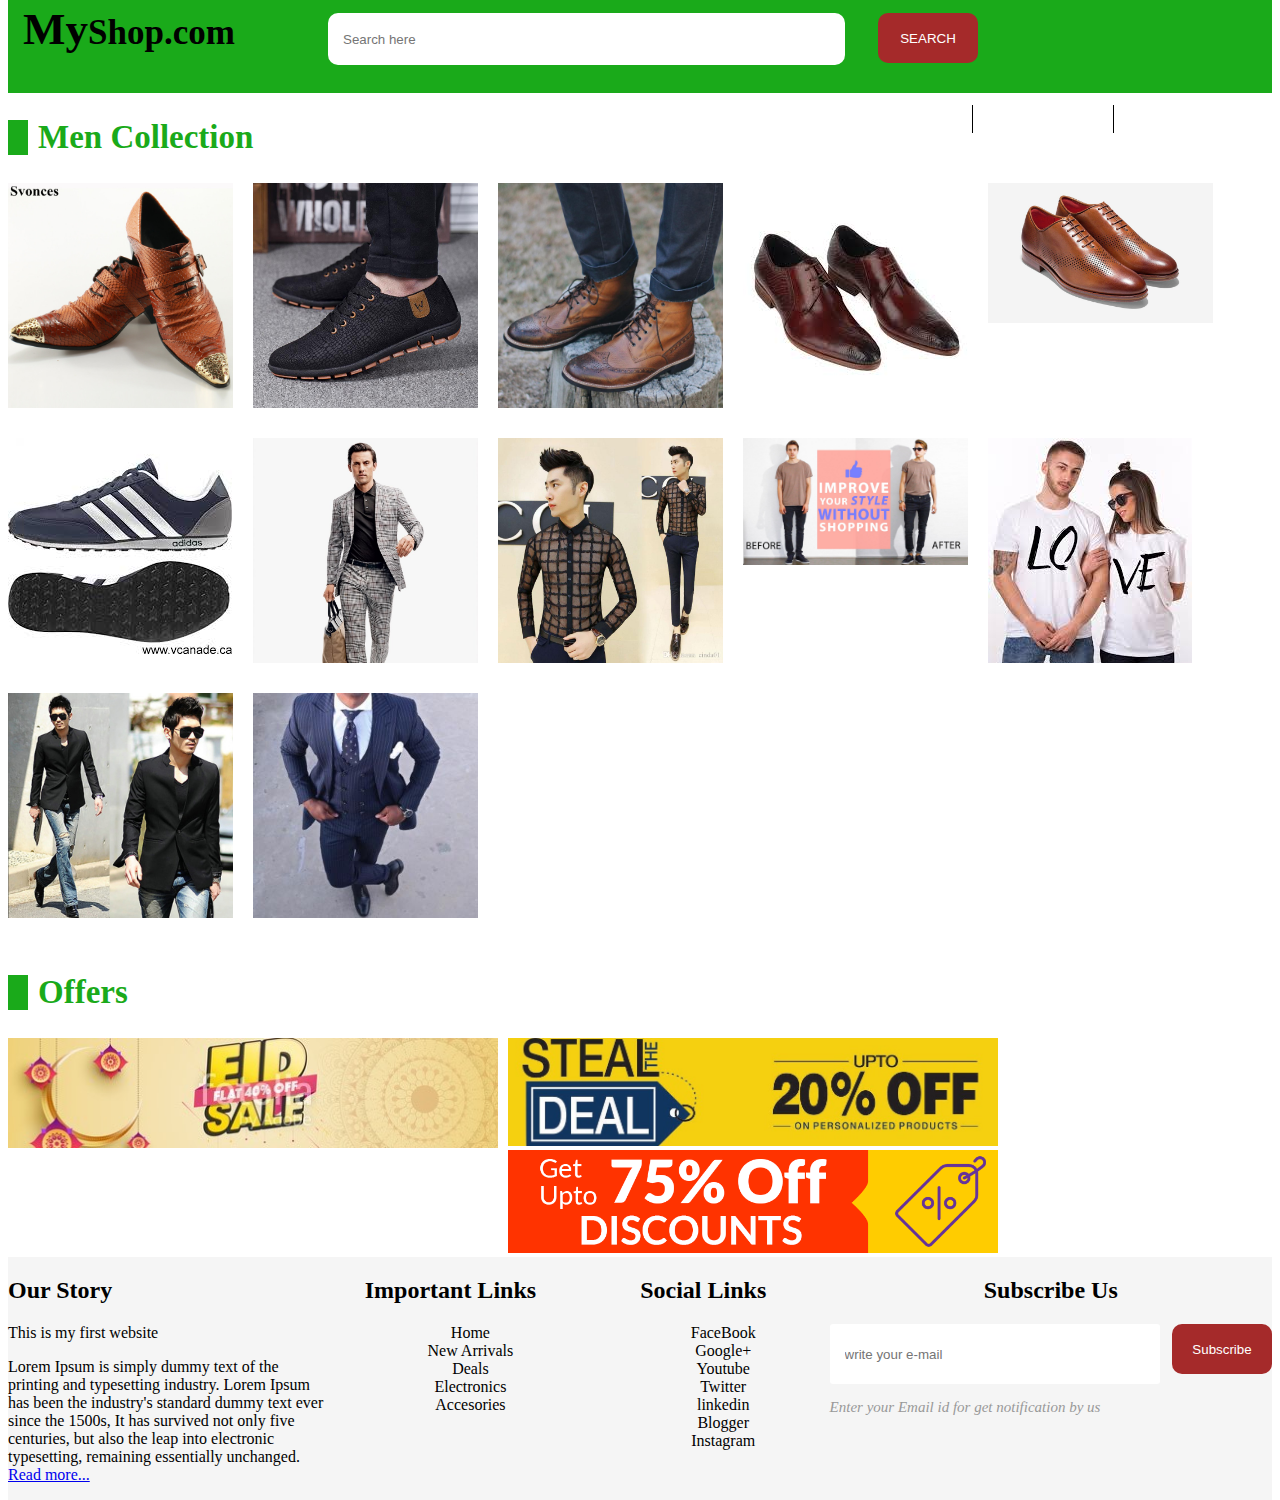
<file: men-fashion.html>
<!DOCTYPE html>
<html lang="en">
<head>
    <meta charset="UTF-8">
    <title>men fashion</title>
    <link rel="stylesheet" href="css/style.css" type="text/css">
</head>
<body>
<div id="wrapper">
    <div id="main-header">
        <!--logo-->
        <div id="logo">
            <a href="index.html" style="text-decoration: none"><span id="ist">My</span><span id="iist">Shop.com</span></a>
        </div>
        <!--search area-->
        <div id="search">
            <form action="">
                <input class="Search-area" type="text" name="text" placeholder="Search here">
                <button type="button" class="Search-btn">SEARCH</button>
            </form>
        </div>
        <!-- user menu-->
        <div id="user-menu">
            <li><a href="cart.html">Cart</a></li>
            <li><a href="index.html">HOME</a></li>
        </div>
    </div>

    <!-- heading of category-->
    <div id="heading-block">
        <h2>Men Collection</h2>
    </div>
    <div class="prod-container">
        <!--first product -->
        <div class="prod-box">
            <img src="images/men1.jpg" alt="man suit">
            <div class="prod-trans">
                <div class="prod-feature">
                    <p>Shoes</p>
                    <p style="color: #fff; font-weight: bold;">Price: $100</p>
                    <input type="button" value="Add to cart">
                </div>
            </div>
        </div>
        <!--second product -->

        <div class="prod-box">
            <img src="images/men2.jpg" alt="man suit">
            <div class="prod-trans">
                <div class="prod-feature">
                    <p>Shoes</p>
                    <p style="color: #fff; font-weight: bold;">Price: $100</p>
                    <input type="button" value="Add to cart">
                </div>
            </div>
        </div>

        <!--3rd product -->

        <div class="prod-box">
            <img src="images/men3.jpg" alt="man suit">
            <div class="prod-trans">
                <div class="prod-feature">
                    <p>Shoes</p>
                    <p style="color: #fff; font-weight: bold;">Price: $100</p>
                    <input type="button" value="Add to cart">
                </div>
            </div>
        </div>

        <!--4th product -->

        <div class="prod-box">
            <img src="images/men4.jpg" alt="man suit">
            <div class="prod-trans">
                <div class="prod-feature">
                    <p>Shoes</p>
                    <p style="color: #fff; font-weight: bold;">Price: $100</p>
                    <input type="button" value="Add to cart">
                </div>
            </div>
        </div>

        <!--5th product -->

        <div class="prod-box">
            <img src="images/men5.jpg" alt="man suit">
            <div class="prod-trans">
                <div class="prod-feature">
                    <p>Shoes</p>
                    <p style="color: #fff; font-weight: bold;">Price: $100</p>
                    <input type="button" value="Add to cart">
                </div>
            </div>
        </div>

        <!--6th product -->

        <div class="prod-box">
            <img src="images/men6.jpg" alt="man suit">
            <div class="prod-trans">
                <div class="prod-feature">
                    <p>Shoes</p>
                    <p style="color: #fff; font-weight: bold;">Price: $100</p>
                    <input type="button" value="Add to cart">
                </div>
            </div>
        </div>

        <!--7th product -->

        <div class="prod-box">
            <img src="images/men7.jpg" alt="man suit">
            <div class="prod-trans">
                <div class="prod-feature">
                    <p>Men clothes</p>
                    <p style="color: #fff; font-weight: bold;">Price: $100</p>
                    <input type="button" value="Add to cart">
                </div>
            </div>
        </div>

        <!--8th product -->

        <div class="prod-box">
            <img src="images/men8.jpg" alt="man suit">
            <div class="prod-trans">
                <div class="prod-feature">
                    <p>Men clothes</p>
                    <p style="color: #fff; font-weight: bold;">Price: $100</p>
                    <input type="button" value="Add to cart">
                </div>
            </div>
        </div>

        <!--9th product -->

        <div class="prod-box">
            <img src="images/men9.jpg" alt="man suit">
            <div class="prod-trans">
                <div class="prod-feature">
                    <p>Men clothes</p>
                    <p style="color: #fff; font-weight: bold;">Price: $100</p>
                    <input type="button" value="Add to cart">
                </div>
            </div>
        </div>

        <!--10th product -->

        <div class="prod-box">
            <img src="images/men10.jpg" alt="man suit">
            <div class="prod-trans">
                <div class="prod-feature">
                    <p>Men clothes</p>
                    <p style="color: #fff; font-weight: bold;">Price: $100</p>
                    <input type="button" value="Add to cart">
                </div>
            </div>
        </div>

        <!--11th product -->

        <div class="prod-box">
            <img src="images/men11.jpg" alt="man suit">
            <div class="prod-trans">
                <div class="prod-feature">
                    <p>Men clothes</p>
                    <p style="color: #fff; font-weight: bold;">Price: $100</p>
                    <input type="button" value="Add to cart">
                </div>
            </div>
        </div>

        <!--12th product -->

        <div class="prod-box">
            <img src="images/men12.jpg" alt="man suit">
            <div class="prod-trans">
                <div class="prod-feature">
                    <p>Men clothes</p>
                    <p style="color: #fff; font-weight: bold;">Price: $100</p>
                    <input type="button" value="Add to cart">
                </div>
            </div>
        </div>

        <div class="container">
            <div id="heading-block">
                <h2>Offers</h2>
            </div>
            <!--offer-boxes-->
            <div class="offer">
                <a href="#"><img src="images/offers1.jpg" alt=""></a>
            </div>
            <div class="offer">
                <a href="#"><img src="images/offers2.jpg" alt=""></a>
            </div>
            <div class="offer">
                <a href="#"><img src="images/offers3.jpg" alt=""></a>
            </div>
        </div>


    </div>




















    <div id="footer">
        <div class="container">
            <div class="footer_sub">
                <h2>Our Story</h2>
                <p>This is my first website</p>
                <p>Lorem Ipsum is simply dummy text of the printing and typesetting industry.
                    Lorem Ipsum has been the industry's standard dummy text ever since the 1500s,
                    It has survived not only five centuries, but also the leap into electronic typesetting,
                    remaining essentially unchanged. <span><a href="#">Read more...</a></span> </p>
            </div>
            <div class="footer_sub_2">
                <center>
                    <h2>Important Links</h2>
                    <ul>
                        <li><a href="index.html">Home</a></li>
                        <li><a href="new-arrival.html">New Arrivals</a></li>
                        <li><a href="deals.html">Deals</a></li>
                        <li><a href="electronics.html">Electronics</a></li>
                        <li><a href="accesories.html">Accesories</a></li>
                    </ul>
                </center>

            </div>
            <div class="footer_sub_2">
                <center>
                    <h2>Social Links</h2>
                    <ul>
                        <li><a href="#">FaceBook</a></li>
                        <li><a href="#">Google+</a></li>
                        <li><a href="#">Youtube</a></li>
                        <li><a href="#">Twitter</a></li>
                        <li><a href="#">linkedin</a></li>
                        <li><a href="#">Blogger</a></li>
                        <li><a href="#">Instagram</a></li>
                    </ul>
                </center>

            </div>
            <div class="footer_sub_3">
                <center>
                    <h2>Subscribe Us</h2>
                    <input type="text" name="subs" placeholder="write your e-mail" class="subs">
                    <button type="button" class="sub_btn">Subscribe</button>
                    <p class="sub_p">Enter your Email id for get notification by us</p>
                </center>
            </div>
            <div class="footer_sub_1"></div>
            <div class="footer_sub_2"></div>
            <div class="footer_sub_3"></div>
        </div>
    </div>
</div>
</body>
</html>
</file>
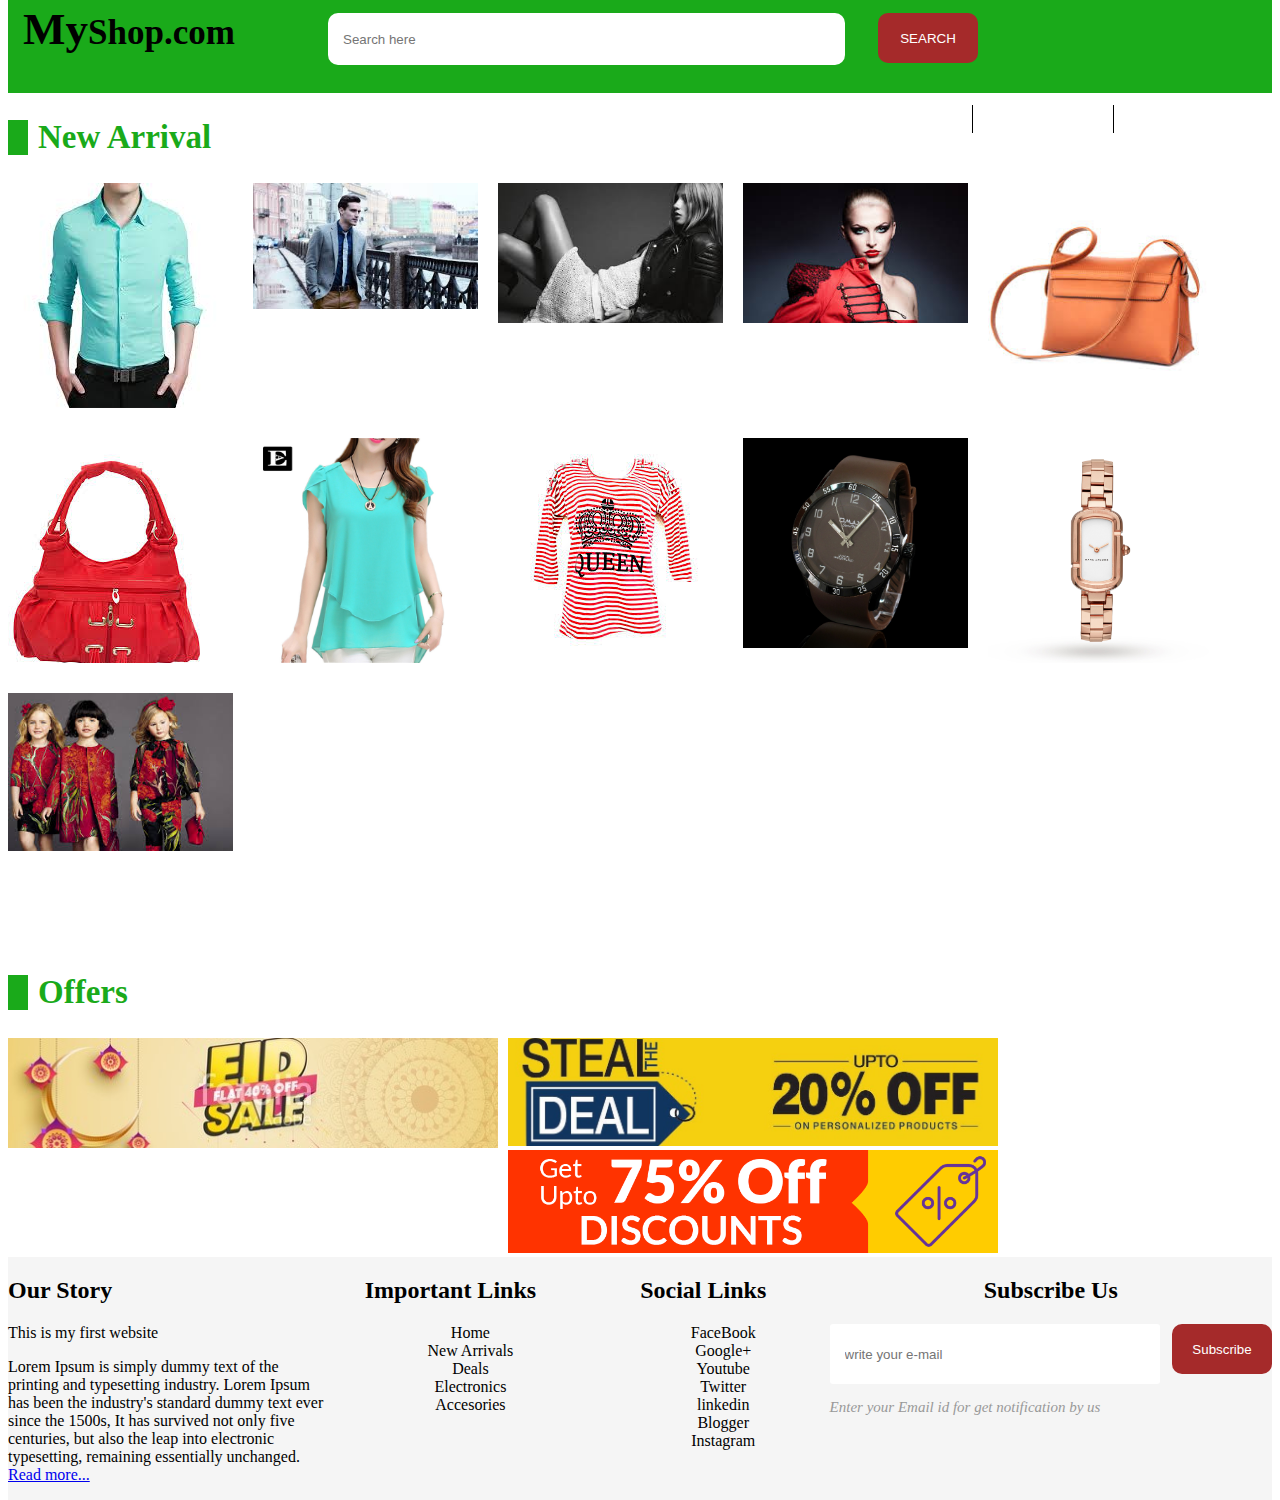
<file: new-arrival.html>
<!DOCTYPE html>
<html lang="en">
<head>
    <meta charset="UTF-8">
    <title>men fashion</title>
    <link rel="stylesheet" href="css/style.css" type="text/css">
</head>
<body>
<div id="wrapper">
    <div id="main-header">
        <!--logo-->
        <div id="logo">
            <a href="index.html" style="text-decoration: none"><span id="ist">My</span><span id="iist">Shop.com</span></a>
        </div>
        <!--search area-->
        <div id="search">
            <form action="">
                <input class="Search-area" type="text" name="text" placeholder="Search here">
                <button type="button" class="Search-btn">SEARCH</button>
            </form>
        </div>
        <!-- user menu-->
        <div id="user-menu">
            <li><a href="cart.html">Cart</a></li>
            <li><a href="index.html">HOME</a></li>
        </div>
    </div>

    <!-- heading of category-->
    <div id="heading-block">
        <h2>New Arrival</h2>
    </div>
    <div class="prod-container">
        <!--first product -->
        <div class="prod-box">
            <img src="images/pro1.jpg" alt="man suit">
            <div class="prod-trans">
                <div class="prod-feature">
                    <p>Man special suit</p>
                    <p style="color: #fff; font-weight: bold;">Price: $100</p>
                    <input type="button" value="Add to cart">
                </div>
            </div>
        </div>
        <!--second product -->

        <div class="prod-box">
            <img src="images/pro2.jpg" alt="man suit">
            <div class="prod-trans">
                <div class="prod-feature">
                    <p>Man special suit</p>
                    <p style="color: #fff; font-weight: bold;">Price: $100</p>
                    <input type="button" value="Add to cart">
                </div>
            </div>
        </div>

        <!--3rd product -->

        <div class="prod-box">
            <img src="images/pro3.jpg" alt="man suit">
            <div class="prod-trans">
                <div class="prod-feature">
                    <p>ladies jacket</p>
                    <p style="color: #fff; font-weight: bold;">Price: $100</p>
                    <input type="button" value="Add to cart">
                </div>
            </div>
        </div>

        <!--4th product -->

        <div class="prod-box">
            <img src="images/pro4.jpg" alt="man suit">
            <div class="prod-trans">
                <div class="prod-feature">
                    <p>ladies jacket</p>
                    <p style="color: #fff; font-weight: bold;">Price: $100</p>
                    <input type="button" value="Add to cart">
                </div>
            </div>
        </div>

        <!--5th product -->

        <div class="prod-box">
            <img src="images/pro5.jpg" alt="man suit">
            <div class="prod-trans">
                <div class="prod-feature">
                    <p>ladies handbag</p>
                    <p style="color: #fff; font-weight: bold;">Price: $100</p>
                    <input type="button" value="Add to cart">
                </div>
            </div>
        </div>

        <!--6th product -->

        <div class="prod-box">
            <img src="images/pro6.jpg" alt="man suit">
            <div class="prod-trans">
                <div class="prod-feature">
                    <p>ladies handbag</p>
                    <p style="color: #fff; font-weight: bold;">Price: $100</p>
                    <input type="button" value="Add to cart">
                </div>
            </div>
        </div>

        <!--7th product -->

        <div class="prod-box">
            <img src="images/pro7.jpg" alt="man suit">
            <div class="prod-trans">
                <div class="prod-feature">
                    <p>ladies top</p>
                    <p style="color: #fff; font-weight: bold;">Price: $100</p>
                    <input type="button" value="Add to cart">
                </div>
            </div>
        </div>

        <!--8th product -->

        <div class="prod-box">
            <img src="images/pro8.jpg" alt="man suit">
            <div class="prod-trans">
                <div class="prod-feature">
                    <p>ladies top</p>
                    <p style="color: #fff; font-weight: bold;">Price: $100</p>
                    <input type="button" value="Add to cart">
                </div>
            </div>
        </div>

        <!--9th product -->

        <div class="prod-box">
            <img src="images/pro9.jpg" alt="man suit">
            <div class="prod-trans">
                <div class="prod-feature">
                    <p>Man Watch</p>
                    <p style="color: #fff; font-weight: bold;">Price: $100</p>
                    <input type="button" value="Add to cart">
                </div>
            </div>
        </div>

        <!--10th product -->

        <div class="prod-box">
            <img src="images/pro10.jpg" alt="man suit">
            <div class="prod-trans">
                <div class="prod-feature">
                    <p>Women watch</p>
                    <p style="color: #fff; font-weight: bold;">Price: $100</p>
                    <input type="button" value="Add to cart">
                </div>
            </div>

            <img src="images/pro11.jpg" alt="man suit">
            <div class="prod-trans">
                <div class="prod-feature">
                    <p>kids clothes</p>
                    <p style="color: #fff; font-weight: bold;">Price: $100</p>
                    <input type="button" value="Add to cart">
                </div>
            </div>
        </div>


        <div class="prod-box">
            <img src="images/pro12.jpg" alt="man suit">
            <div class="prod-trans">
                <div class="prod-feature">
                    <p>kids</p>
                    <p style="color: #fff; font-weight: bold;">Price: $100</p>
                    <input type="button" value="Add to cart">
                </div>
            </div>
        </div>

        <div class="container">
            <div id="heading-block">
                <h2>Offers</h2>
            </div>
            <!--offer-boxes-->
            <div class="offer">
                <a href="#"><img src="images/offers1.jpg" alt=""></a>
            </div>
            <div class="offer">
                <a href="#"><img src="images/offers2.jpg" alt=""></a>
            </div>
            <div class="offer">
                <a href="#"><img src="images/offers3.jpg" alt=""></a>
            </div>
        </div>


    </div>




















    <div id="footer">
        <div class="container">
            <div class="footer_sub">
                <h2>Our Story</h2>
                <p>This is my first website</p>
                <p>Lorem Ipsum is simply dummy text of the printing and typesetting industry.
                    Lorem Ipsum has been the industry's standard dummy text ever since the 1500s,
                    It has survived not only five centuries, but also the leap into electronic typesetting,
                    remaining essentially unchanged. <span><a href="#">Read more...</a></span> </p>
            </div>
            <div class="footer_sub_2">
                <center>
                    <h2>Important Links</h2>
                    <ul>
                        <li><a href="index.html">Home</a></li>
                        <li><a href="new-arrival.html">New Arrivals</a></li>
                        <li><a href="deals.html">Deals</a></li>
                        <li><a href="electronics.html">Electronics</a></li>
                        <li><a href="accesories.html">Accesories</a></li>
                    </ul>
                </center>

            </div>
            <div class="footer_sub_2">
                <center>
                    <h2>Social Links</h2>
                    <ul>
                        <li><a href="#">FaceBook</a></li>
                        <li><a href="#">Google+</a></li>
                        <li><a href="#">Youtube</a></li>
                        <li><a href="#">Twitter</a></li>
                        <li><a href="#">linkedin</a></li>
                        <li><a href="#">Blogger</a></li>
                        <li><a href="#">Instagram</a></li>
                    </ul>
                </center>

            </div>
            <div class="footer_sub_3">
                <center>
                    <h2>Subscribe Us</h2>
                    <input type="text" name="subs" placeholder="write your e-mail" class="subs">
                    <button type="button" class="sub_btn">Subscribe</button>
                    <p class="sub_p">Enter your Email id for get notification by us</p>
                </center>
            </div>
            <div class="footer_sub_1"></div>
            <div class="footer_sub_2"></div>
            <div class="footer_sub_3"></div>
        </div>
    </div>
</div>
</body>
</html>
</file>
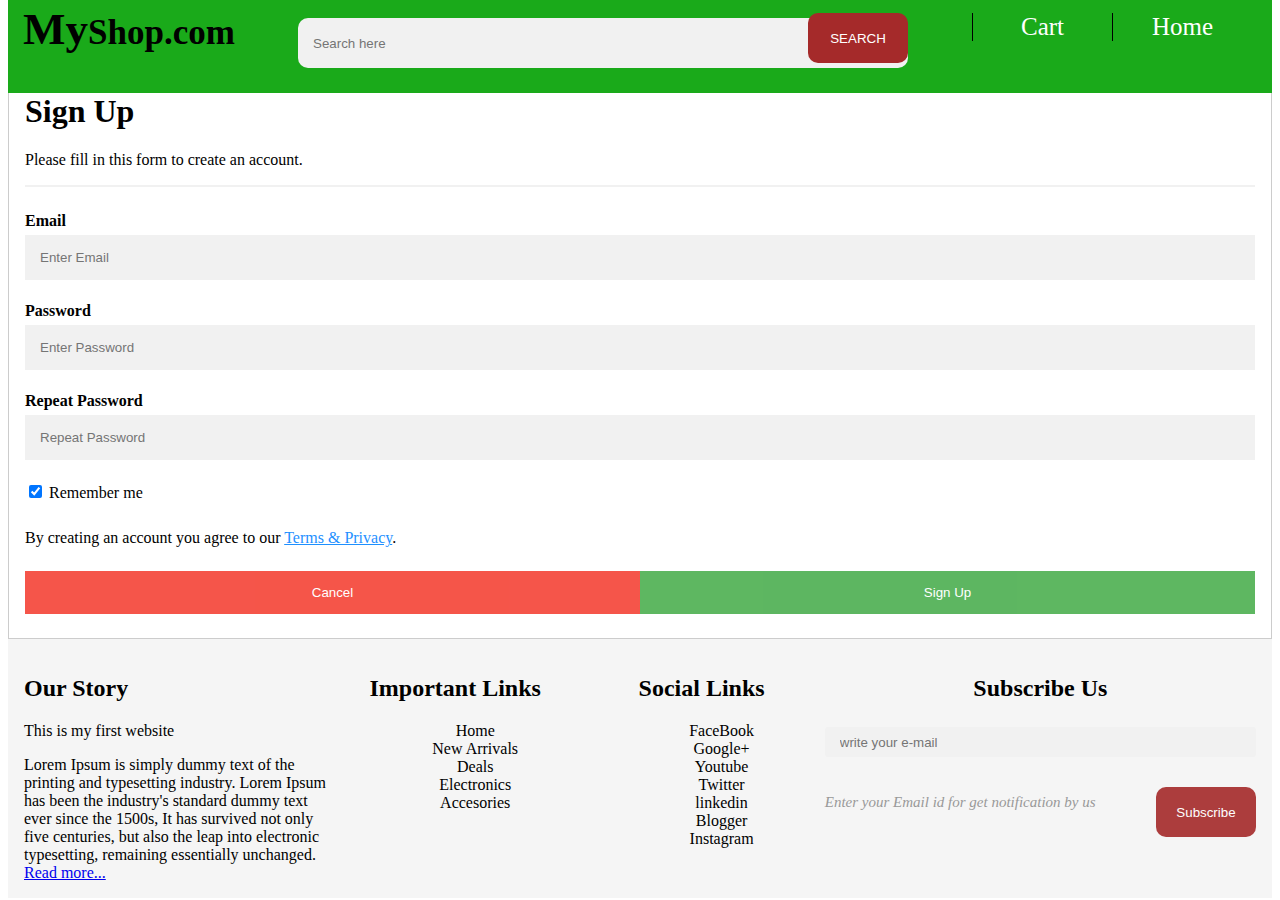
<file: signup.html>
<!DOCTYPE html>
<html lang="en">
<head>
    <meta charset="UTF-8">
    <title>men fashion</title>
    <link rel="stylesheet" href="css/style2.css" type="text/css">
    <link rel="stylesheet" href="css/style.css" type="text/css">
    <link rel="stylesheet" href="css/media.css" type="text/css">
</head>
<body>
<div id="wrapper">
    <div id="main-header">
        <!--logo-->
        <div id="logo">
            <a href="index1.html" style="text-decoration: none"><span id="ist">My</span><span id="iist">Shop.com</span></a>
        </div>
        <!--search area-->
        <div id="search">
            <form action="">
                <input class="Search-area" type="text" name="text" placeholder="Search here">
                <input class="Search-btn" type="Submit" name="Submit" value="SEARCH">
            </form>
        </div>
        <!-- user menu-->
        <div id="user-menu">
            <li><a href="#">Cart</a></li>
            <li><a href="index1.html">Home</a></li>
        </div>
    </div>




    <form action="#" style="border:1px solid #ccc">
        <div class="container">
            <h1>Sign Up</h1>
            <p>Please fill in this form to create an account.</p>
            <hr>

            <label for="email"><b>Email</b></label>
            <input type="text" placeholder="Enter Email" name="email" required>

            <label for="psw"><b>Password</b></label>
            <input type="password" placeholder="Enter Password" name="psw" required>

            <label for="psw-repeat"><b>Repeat Password</b></label>
            <input type="password" placeholder="Repeat Password" name="psw-repeat" required>

            <label>
                <input type="checkbox" checked="checked" name="remember" style="margin-bottom:15px"> Remember me
            </label>

            <p>By creating an account you agree to our <a href="#" style="color:dodgerblue">Terms & Privacy</a>.</p>

            <div class="clearfix">
                <button type="button" class="cancelbtn">Cancel</button>
                <button onclick="location.href='index.html'" type="submit" class="signupbtn">Sign Up</button>
            </div>
        </div>
    </form>




    <div id="footer">
        <div class="container">
            <div class="footer_sub">
                <h2>Our Story</h2>
                <p>This is my first website</p>
                <p>Lorem Ipsum is simply dummy text of the printing and typesetting industry.
                    Lorem Ipsum has been the industry's standard dummy text ever since the 1500s,
                    It has survived not only five centuries, but also the leap into electronic typesetting,
                    remaining essentially unchanged. <span><a href="#">Read more...</a></span> </p>
            </div>
            <div class="footer_sub_2">
                <center>
                    <h2>Important Links</h2>
                    <ul>
                        <li><a href="index.html">Home</a></li>
                        <li><a href="new-arrival.html">New Arrivals</a></li>
                        <li><a href="deals.html">Deals</a></li>
                        <li><a href="electronics.html">Electronics</a></li>
                        <li><a href="accesories.html">Accesories</a></li>
                    </ul>
                </center>

            </div>
            <div class="footer_sub_2">
                <center>
                    <h2>Social Links</h2>
                    <ul>
                        <li><a href="#">FaceBook</a></li>
                        <li><a href="#">Google+</a></li>
                        <li><a href="#">Youtube</a></li>
                        <li><a href="#">Twitter</a></li>
                        <li><a href="#">linkedin</a></li>
                        <li><a href="#">Blogger</a></li>
                        <li><a href="#">Instagram</a></li>
                    </ul>
                </center>

            </div>
            <div class="footer_sub_3">
                <center>
                    <h2>Subscribe Us</h2>
                    <input type="text" name="subs" placeholder="write your e-mail" class="subs">
                    <button type="button" class="sub_btn">Subscribe</button>
                    <p class="sub_p">Enter your Email id for get notification by us</p>
                </center>
            </div>
            <div class="footer_sub_1"></div>
            <div class="footer_sub_2"></div>
            <div class="footer_sub_3"></div>
        </div>
    </div>
</div>
</body>
</html>
</file>
<file: css/style.css>
#wrapper{font-family: Tahoma;}
.container{width:100%;
    margin: 0 auto;
}
/* logo styling*/
#main-header{
    width: 100%;
    height: 100px;
    background: #1aaa1a;
    float: left;
    margin-top: -15px;
}
#logo{
    width: 250px;
    margin-top: 10px;
    float: left;
    text-decoration: none;
}
#ist{
    color: black;
    font-size: 45px;
    font-weight: bold;
    margin-left: 15px;
    font-family: cursive;
}
#iist{
    color: black;
    font-size: 35px;
    font-weight: bold;
    font-family: cursive;
}
/* search area*/
#search{
    width: 650px;
    float: left;
    padding: 20px;
    margin-left: 50px;
}
.Search-area{
    border-bottom-width: 650px;
    width: 500px;
    height: 50px;
    background: #fff;
    border: none;
    border-radius: 10px;
    float: left;
    padding-left: 15px;
}
.Search-btn{
    width: 100px;
    height: 50px;
    border-radius: 10px;
    border: none;
    float: right;
    color: #fff;
    background: brown;
    margin-left: -100px;
}
/* user menu*/
#user-menu{
    width: 300px;
    float: right;
    margin-top: 20px;
}
/* list*/
#user-menu li{
    float: left;
    width: 140px;
    text-align: center;
    list-style: none;
    font-size: 25px;
    border-left: 1px solid black;
}
#user-menu li:hover{
    font-size: 30px;
    transition: all .5s ease;
}
#user-menu li a{
    color: white;
    text-decoration: none;
}
/* navigation bar*/
#navigation{
    width: 100%;
    height: 35px;
    background: #1aaa1a;
    float:left;
    box-shadow: 10px  14px 50px 2px #1aaa1a;
}
nav{
    width: 1280px;
    margin:0 auto ;
}
nav a{
    margin-left: 35px;
    color: white;
    text-decoration: none;
}
nav a:hover{
    color: #000;
    transition: all .7s ease;
}
/* category*/
#heading-block{
    width: 100%;
    height: auto;
    float: left;
    color: #1aaa1a;
    font-size: 22px;
}
#heading-block h2{
    line-height: 35px;
    border-left: 20px solid #1aaa1a;
    padding-left: 10px;
}
/* category box*/
.catbox{
    width: 230px;
    height: 230px;
    float: left;
    overflow: hidden;
    position: relative;
    margin: 0px 20px 30px 0px;
}
.catbox span{
    width: 100%;
    height: 35px;
    line-height: 35px;
    background: rgba(0,0,0,0.6);
    color: white;
    display: block;
    bottom: 30px;
    position: absolute;
    text-align: center;
}
.catbox:hover span{
    color: #1aaa1a;
}
.catbox img{
    max-width: 100%;
    transition: all 0.5s ease;
}
.catbox:hover img{
    transform: scale(1.3,1.3);
    transition: all 0.5s ease;
}
/* products styling*/
.prod-box{
    width: 225px;
    height: 225px;
    overflow: hidden;
    margin: 0px 20px 30px 0px;
    position: relative;
    float: left;
}
.prod-box>img{
    max-width: 100%;
}
.prod-trans{
    background: rgba(0,0,0,0.6);
    width: 100%;
    height: 100%;
    top: 0px;
    left: 0px;
    bottom: 0px;
    right: 0px;
    position: absolute;
    opacity: 0;
    transition: all 0.5s ease;
}
.prod-box:hover .prod-trans{
    opacity: 1;
    transition: all 0.5s ease;
}
.prod-feature{
    text-align: center;
    margin-top: -150px;
    transition: all 0.5s ease;
}
.prod-feature p{
    color: #00eb00;
    font-family: Verdana;
}
.prod-box:hover .prod-feature{
    margin-top: 100px;
    transition: all 0.5s ease;
}
.prod-feature input{
    width: 150px;
    height: 35px;
    font-size: 17px;
}
.offer{
    width: 490px;
    float: left;
    margin-right: 10px;
}
.offer:last-child{
    margin-right:0px;
}
.offer img{
    width: 100%;
}
#footer{
    width: 100%;
    height: auto;
    background: #f5f5f5;
    float: left;
}
.footer_sub{
    width: 25%;
    float: left;
}
.footer_sub_2{
    width: 20%;
    float: left;
}
.footer_sub_2 ul li{
    list-style: none;
}
.footer_sub_2 ul li a{
    text-decoration: none;
    color:#000;
}
.footer_sub_2 ul li a:hover{
    color: #1aa81a;
    text-decoration-line: underline;
}
.footer_sub_3{
    width: 35%;
    float: left;
}
.subs{
    width: 300px;
    border: none;
    height: 30px;
    padding: 15px;
    float: left;
    border-radius: 3px;
}
.sub_btn{
    width: 100px;
    height: 50px;
    border-radius: 10px;
    border: none;
    float: right;
    color: #fff;
    background: brown;
}
.sub_p{
    color: #999;
    font-style: italic;
    font-size: 15px;
    float: left;
}
</file>
<file: css/media.css>
@media screen and (max-width: 1280px){
    #subheader p{margin-left: 10px;}
    #subheader a{margin-right: 10px;}
    #search{margin-left: 20px;}
}
@media screen and (max-width: 1024px){
    #logo{margin-top: -5px}
#search{width: 500px;margin-left: 10px;margin-top: -10px;}
    .search-area{width: 500px;}
    #user-menu{width: 200px;}
    #user-menu li{width: 90px;}
}
@media screen and (max-width: 768px){
#subheader a{font-size: 15px;margin-left: 15px;}
    #logo{width: 130px;  margin-top: 10px;}
    #ist{font-size: 25px;}
    #iist{font-size: 20px;}
    #search{width: 35px;}
    .search-area{width: 350px;height: 40px;}
    .search_btn{height: 40px;}
    #user-menu{margin-top: 15px;}
}
@media screen and (max-width: 480px){
#subheader p{display: none;}
    #subheader{padding-bottom: 10px;}
}
@media screen and(min-width: 360px) {
    #subheader a{font-size: 10px;}
    #logo{width: 70px;}
    #ist{font-size: 15px;}
    #iist{font-size: 12px;}
    #search{width: 100px;}
    .search-area{width: 170px; height: 25px;}
    .search_btn{height: 25px; font-size: 10px; width: 60px; margin-left: -60px;}
    #user-menu{width: 100px; margin-top: 10px;}
    #user-menu li{font-size: 15px; width: 70px; margin-left: 30px; margin-top: 0px;}
}
</file>
<file: css/style3.css>
.row {
    display: -ms-flexbox;
    display: flex;
    -ms-flex-wrap: wrap;
    flex-wrap: wrap;
    margin: 0 -16px;
}

.col-25 {
    width: 90%;
    flex: 22%;

}

.col-50 {
    -ms-flex: 50%; /* IE10 */
    flex: 50%;
}

.col-75 {
    -ms-flex: 75%; /* IE10 */
    flex: 75%;
}

.col-25,
.col-50,
.col-75 {
    padding: 0 16px;
}

.container {
    background-color: #f2f2f2;
    padding: 5px 20px 15px 20px;
    border: 1px solid lightgrey;
    border-radius: 3px;
}

input[type=text] {
    width: 90%;
    margin-bottom: 20px;
    padding: 12px;
    border: 1px solid #ccc;
    border-radius: 3px;
}

label {
    margin-bottom: 10px;
    display: block;
}

.icon-container {
    margin-bottom: 20px;
    padding: 7px 0;
    font-size: 24px;
}

.btn {
    background-color: #4CAF50;
    color: white;
    padding: 12px;
    margin: 10px 0;
    border: none;
    width: 90%;
    border-radius: 3px;
    cursor: pointer;
    font-size: 17px;
}

.btn:hover {
    background-color: #45a049;
}

span.price {
    float: right;
    color: grey;
}


@media (max-width: 800px) {
    .row {
        flex-direction: column-reverse;
    }
    .col-25 {
        margin-bottom: 20px;
    }
}
</file>
<file: css/style1.css>
form {
    border: 3px solid #f1f1f1;
}

input[type=text], input[type=password] {
    width: 90%;
    padding: 12px 20px;
    margin: 8px 0;
    display: inline-block;
    border: 1px solid #ccc;
    box-sizing: border-box;
}

/* Set a style for all buttons */
button {
    background-color: #4CAF50;
    color: white;
    padding: 14px 20px;
    margin: 8px 0;
    border: none;
    cursor: pointer;
    width: 50%;
    margin-left: 80px;
}


button:hover {
    opacity: 0.8;
}


.cancelbtn {
    width: auto;
    padding: 10px 18px;
    background-color: #f44336;
}


.imgcontainer {
    text-align: center;
}


img.avatar {
    width: 10%;
    border-radius: 50%;
}


.container {
    padding: 16px;
    width: auto;
}

/* The "Forgot password" text */
span.psw {
    float: right;
    padding-top: 16px;
}
}
</file>
<file: css/style2.css>
* {box-sizing: border-box}

/* Full-width input fields */
input[type=text], input[type=password] {
    width: 100%;
    padding: 15px;
    margin: 5px 0 22px 0;
    display: inline-block;
    border: none;
    background: #f1f1f1;
}

input[type=text]:focus, input[type=password]:focus {
    background-color: #ddd;
    outline: none;
}

hr {
    border: 1px solid #f1f1f1;
    margin-bottom: 25px;
}

/* Set a style for all buttons */
button {
    background-color: #4CAF50;
    color: white;
    padding: 14px 20px;
    margin: 8px 0;
    border: none;
    cursor: pointer;
    width: 100%;
    opacity: 0.9;
}

button:hover {
    opacity:1;
}

/* Extra styles for the cancel button */
.cancelbtn {
    padding: 14px 20px;
    background-color: #f44336;
}

/* Float cancel and signup buttons and add an equal width */
.cancelbtn, .signupbtn {
    float: left;
    width: 50%;
}

/* Add padding to container elements */
.container {
    padding: 16px;
}

/* Clear floats */
.clearfix::after {
    content: "";
    clear: both;
    display: table;
}

/* Change styles for cancel button and signup button on extra small screens */
@media screen and (max-width: 300px) {
    .cancelbtn, .signupbtn {
        width: 100%;
    }
}
</file>
